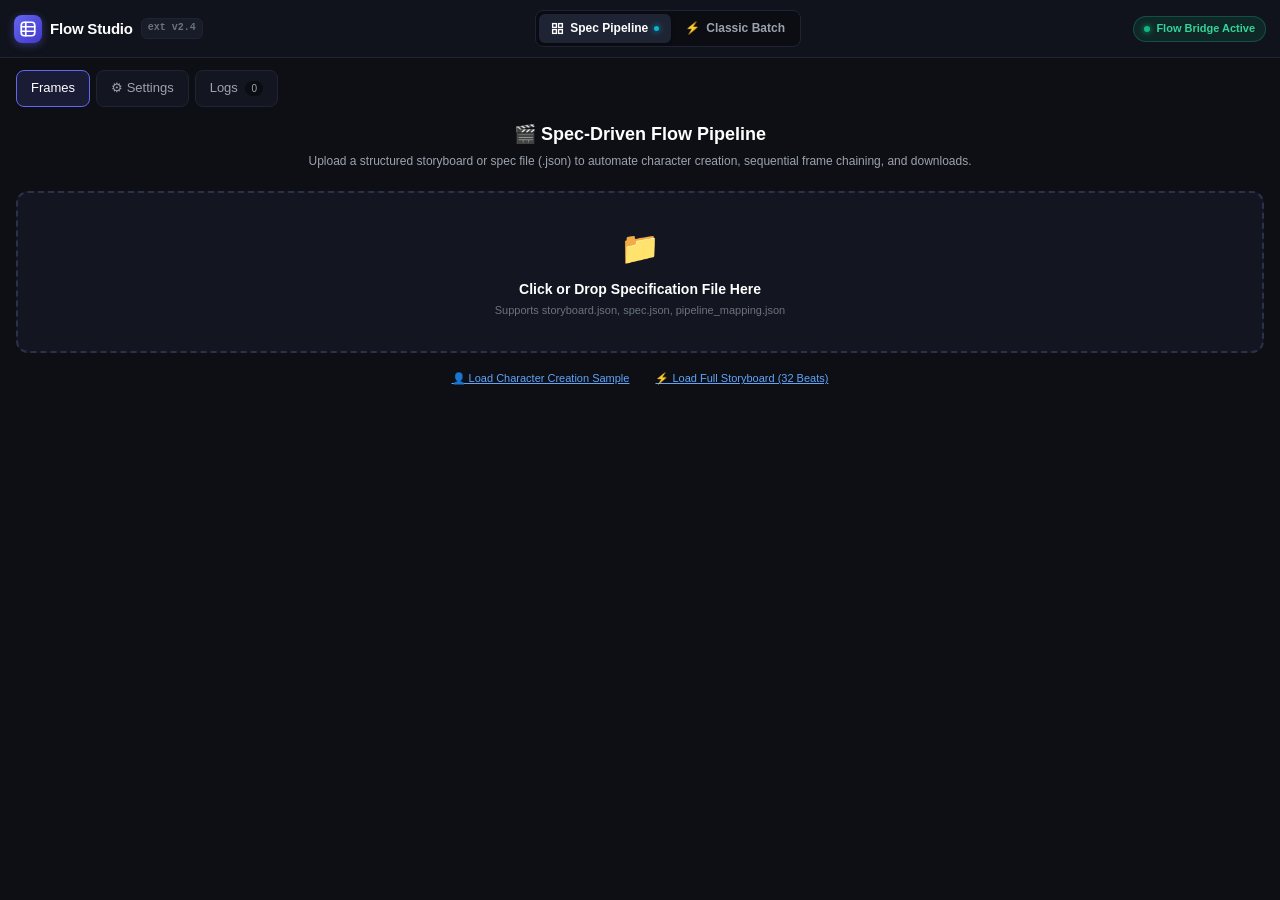
<file: src/ui/side-panel/index.html>
<!doctype html>
<html lang="en">
  <head>
    <meta charset="UTF-8" />
    <link
      rel="icon"
      type="image/svg+xml"
      href="../../../logo.png"
    />
    <meta
      name="viewport"
      content="width=device-width, initial-scale=1.0"
    />
    <title>Flow Automation - Auto Flow on Google Flow</title>
    <link rel="modulepreload" crossorigin href="../../../assets/utils-BCNko0UU.js">
    <link rel="modulepreload" crossorigin href="../../../assets/remoteConfig-BX4Oz3mk.js">
    <link rel="stylesheet" crossorigin href="../../../assets/index-DR4wMqUa.css">
    <link rel="stylesheet" href="./spec-pipeline.css">
    <script type="module" crossorigin src="../../../assets/index.html-YcmfxOFZ.js"></script>
  </head>
  <body>
    <header class="app-top-header">
      <div class="header-branding">
        <div class="app-icon-badge">
          <svg width="18" height="18" viewBox="0 0 24 24" fill="none" stroke="currentColor" stroke-width="2.2" stroke-linecap="round" stroke-linejoin="round">
            <rect x="3" y="3" width="18" height="18" rx="4"/>
            <path d="M9 3v18"/>
            <path d="M3 9h18"/>
            <path d="M3 15h18"/>
          </svg>
        </div>
        <span class="app-title">Flow Studio</span>
        <span class="version-badge">ext v2.4</span>
      </div>

      <div id="panel-tab-bar" class="panel-tab-bar">
        <button id="tab-btn-spec" class="panel-tab-btn active">
          <svg width="13" height="13" viewBox="0 0 24 24" fill="none" stroke="currentColor" stroke-width="2.5"><rect x="3" y="3" width="7" height="7"/><rect x="14" y="3" width="7" height="7"/><rect x="14" y="14" width="7" height="7"/><rect x="3" y="14" width="7" height="7"/></svg>
          <span>Spec Pipeline</span>
          <span class="tab-active-dot"></span>
        </button>
        <button id="tab-btn-classic" class="panel-tab-btn">
          <span>⚡</span> Classic Batch
        </button>
      </div>

      <div class="header-right">
        <div class="bridge-status-pill">
          <span class="bridge-status-dot"></span>
          <span>Flow Bridge Active</span>
        </div>
      </div>
    </header>

    <div id="spec-container" class="panel-view active" style="display: block;">
      <nav class="spec-workspace-tabs" aria-label="Spec Pipeline views">
        <button type="button" class="spec-workspace-tab active" data-spec-view="frames" aria-pressed="true">Frames</button>
        <button type="button" class="spec-workspace-tab" data-spec-view="settings" aria-pressed="false">⚙ Settings</button>
        <button type="button" class="spec-workspace-tab" data-spec-view="logs" aria-pressed="false">Logs <span id="spec-log-count">0</span></button>
      </nav>
      <div id="spec-pipeline-app"></div>
      <section id="spec-settings-view" class="spec-tools-view" hidden></section>
      <section id="spec-logs-view" class="spec-tools-view" hidden></section>
    </div>
    <div id="classic-container" class="panel-view" style="display: none;">
      <div id="app"></div>
    </div>
    <script src="./flow-destination.js"></script>
    <script src="./pipeline-concurrency.js"></script>
    <script src="./reference-preview.js"></script>
    <script src="./reference-editor.js"></script>
    <script src="./frame-recovery.js"></script>
    <script src="./spec-tools.js"></script>
    <!-- Optional reviewer module; all of its UI and defaults live in this folder. -->
    <script type="module" src="../../modules/ai-reviewer/panel.js"></script>
    <script type="module" src="./spec-pipeline.js"></script>
  </body>
</html>
</file>
<file: assets/index-DR4wMqUa.css>
@layer properties{@supports (((-webkit-hyphens:none)) and (not (margin-trim:inline))) or ((-moz-orient:inline) and (not (color:rgb(from red r g b)))){*,:before,:after,::backdrop{--tw-translate-x:0;--tw-translate-y:0;--tw-translate-z:0;--tw-scale-x:1;--tw-scale-y:1;--tw-scale-z:1;--tw-space-y-reverse:0;--tw-divide-y-reverse:0;--tw-border-style:solid;--tw-gradient-position:initial;--tw-gradient-from:#0000;--tw-gradient-via:#0000;--tw-gradient-to:#0000;--tw-gradient-stops:initial;--tw-gradient-via-stops:initial;--tw-gradient-from-position:0%;--tw-gradient-via-position:50%;--tw-gradient-to-position:100%;--tw-leading:initial;--tw-font-weight:initial;--tw-tracking:initial;--tw-ordinal:initial;--tw-slashed-zero:initial;--tw-numeric-figure:initial;--tw-numeric-spacing:initial;--tw-numeric-fraction:initial;--tw-shadow:0 0 #0000;--tw-shadow-color:initial;--tw-shadow-alpha:100%;--tw-inset-shadow:0 0 #0000;--tw-inset-shadow-color:initial;--tw-inset-shadow-alpha:100%;--tw-ring-color:initial;--tw-ring-shadow:0 0 #0000;--tw-inset-ring-color:initial;--tw-inset-ring-shadow:0 0 #0000;--tw-ring-inset:initial;--tw-ring-offset-width:0px;--tw-ring-offset-color:#fff;--tw-ring-offset-shadow:0 0 #0000;--tw-blur:initial;--tw-brightness:initial;--tw-contrast:initial;--tw-grayscale:initial;--tw-hue-rotate:initial;--tw-invert:initial;--tw-opacity:initial;--tw-saturate:initial;--tw-sepia:initial;--tw-drop-shadow:initial;--tw-drop-shadow-color:initial;--tw-drop-shadow-alpha:100%;--tw-drop-shadow-size:initial;--tw-backdrop-blur:initial;--tw-backdrop-brightness:initial;--tw-backdrop-contrast:initial;--tw-backdrop-grayscale:initial;--tw-backdrop-hue-rotate:initial;--tw-backdrop-invert:initial;--tw-backdrop-opacity:initial;--tw-backdrop-saturate:initial;--tw-backdrop-sepia:initial;--tw-duration:initial;--tw-ease:initial;--tw-animation-delay:0s;--tw-animation-direction:normal;--tw-animation-duration:initial;--tw-animation-fill-mode:none;--tw-animation-iteration-count:1;--tw-enter-blur:0;--tw-enter-opacity:1;--tw-enter-rotate:0;--tw-enter-scale:1;--tw-enter-translate-x:0;--tw-enter-translate-y:0;--tw-exit-blur:0;--tw-exit-opacity:1;--tw-exit-rotate:0;--tw-exit-scale:1;--tw-exit-translate-x:0;--tw-exit-translate-y:0}}}@layer theme{:root,:host{--font-sans:"Public Sans",sans-serif;--font-mono:ui-monospace,SFMono-Regular,Menlo,Monaco,Consolas,"Liberation Mono","Courier New",monospace;--color-red-200:oklch(88.5% .062 18.334);--color-red-400:oklch(70.4% .191 22.216);--color-red-500:oklch(63.7% .237 25.331);--color-red-800:oklch(44.4% .177 26.899);--color-orange-50:oklch(98% .016 73.684);--color-orange-200:oklch(90.1% .076 70.697);--color-orange-700:oklch(55.3% .195 38.402);--color-orange-900:oklch(40.8% .123 38.172);--color-orange-950:oklch(26.6% .079 36.259);--color-amber-50:oklch(98.7% .022 95.277);--color-amber-100:oklch(96.2% .059 95.617);--color-amber-200:oklch(92.4% .12 95.746);--color-amber-400:oklch(82.8% .189 84.429);--color-amber-500:oklch(76.9% .188 70.08);--color-amber-600:oklch(66.6% .179 58.318);--color-amber-700:oklch(55.5% .163 48.998);--color-amber-800:oklch(47.3% .137 46.201);--color-amber-900:oklch(41.4% .112 45.904);--color-amber-950:oklch(27.9% .077 45.635);--color-yellow-50:oklch(98.7% .026 102.212);--color-yellow-200:oklch(94.5% .129 101.54);--color-yellow-300:oklch(90.5% .182 98.111);--color-yellow-400:oklch(85.2% .199 91.936);--color-yellow-500:oklch(79.5% .184 86.047);--color-yellow-600:oklch(68.1% .162 75.834);--color-yellow-700:oklch(55.4% .135 66.442);--color-yellow-800:oklch(47.6% .114 61.907);--color-yellow-900:oklch(42.1% .095 57.708);--color-green-50:oklch(98.2% .018 155.826);--color-green-100:oklch(96.2% .044 156.743);--color-green-200:oklch(92.5% .084 155.995);--color-green-300:oklch(87.1% .15 154.449);--color-green-400:oklch(79.2% .209 151.711);--color-green-500:oklch(72.3% .219 149.579);--color-green-600:oklch(62.7% .194 149.214);--color-green-700:oklch(52.7% .154 150.069);--color-green-800:oklch(44.8% .119 151.328);--color-green-900:oklch(39.3% .095 152.535);--color-emerald-50:oklch(97.9% .021 166.113);--color-emerald-100:oklch(95% .052 163.051);--color-emerald-200:oklch(90.5% .093 164.15);--color-emerald-400:oklch(76.5% .177 163.223);--color-emerald-500:oklch(69.6% .17 162.48);--color-emerald-700:oklch(50.8% .118 165.612);--color-emerald-800:oklch(43.2% .095 166.913);--color-emerald-900:oklch(37.8% .077 168.94);--color-blue-50:oklch(97% .014 254.604);--color-blue-100:oklch(93.2% .032 255.585);--color-blue-200:oklch(88.2% .059 254.128);--color-blue-500:oklch(62.3% .214 259.815);--color-blue-600:oklch(54.6% .245 262.881);--color-blue-700:oklch(48.8% .243 264.376);--color-blue-800:oklch(42.4% .199 265.638);--color-blue-900:oklch(37.9% .146 265.522);--color-violet-500:oklch(60.6% .25 292.717);--color-pink-500:oklch(65.6% .241 354.308);--color-rose-50:oklch(96.9% .015 12.422);--color-rose-100:oklch(94.1% .03 12.58);--color-rose-200:oklch(89.2% .058 10.001);--color-rose-500:oklch(64.5% .246 16.439);--color-rose-600:oklch(58.6% .253 17.585);--color-rose-700:oklch(51.4% .222 16.935);--color-rose-800:oklch(45.5% .188 13.697);--color-rose-900:oklch(41% .159 10.272);--color-slate-50:oklch(98.4% .003 247.858);--color-slate-100:oklch(96.8% .007 247.896);--color-slate-200:oklch(92.9% .013 255.508);--color-slate-300:oklch(86.9% .022 252.894);--color-slate-600:oklch(44.6% .043 257.281);--color-slate-700:oklch(37.2% .044 257.287);--color-slate-800:oklch(27.9% .041 260.031);--color-black:#000;--color-white:#fff;--spacing:.25rem;--container-sm:24rem;--container-md:28rem;--text-xs:.75rem;--text-xs--line-height:calc(1/.75);--text-sm:.875rem;--text-sm--line-height:calc(1.25/.875);--text-base:1rem;--text-base--line-height: 1.5 ;--text-lg:1.125rem;--text-lg--line-height:calc(1.75/1.125);--text-xl:1.25rem;--text-xl--line-height:calc(1.75/1.25);--text-2xl:1.5rem;--text-2xl--line-height:calc(2/1.5);--text-5xl:3rem;--text-5xl--line-height:1;--font-weight-medium:500;--font-weight-semibold:600;--font-weight-bold:700;--tracking-wide:.025em;--tracking-wider:.05em;--leading-tight:1.25;--leading-relaxed:1.625;--ease-in:cubic-bezier(.4,0,1,1);--ease-out:cubic-bezier(0,0,.2,1);--animate-spin:spin 1s linear infinite;--blur-md:12px;--default-transition-duration:.15s;--default-transition-timing-function:cubic-bezier(.4,0,.2,1);--default-font-family:var(--font-sans);--default-mono-font-family:var(--font-mono)}}@layer base{*,:after,:before,::backdrop{box-sizing:border-box;border:0 solid;margin:0;padding:0}::file-selector-button{box-sizing:border-box;border:0 solid;margin:0;padding:0}html,:host{-webkit-text-size-adjust:100%;tab-size:4;line-height:1.5;font-family:var(--default-font-family,ui-sans-serif,system-ui,sans-serif,"Apple Color Emoji","Segoe UI Emoji","Segoe UI Symbol","Noto Color Emoji");font-feature-settings:var(--default-font-feature-settings,normal);font-variation-settings:var(--default-font-variation-settings,normal);-webkit-tap-highlight-color:transparent}hr{height:0;color:inherit;border-top-width:1px}abbr:where([title]){-webkit-text-decoration:underline dotted;text-decoration:underline dotted}h1,h2,h3,h4,h5,h6{font-size:inherit;font-weight:inherit}a{color:inherit;-webkit-text-decoration:inherit;text-decoration:inherit}b,strong{font-weight:bolder}code,kbd,samp,pre{font-family:var(--default-mono-font-family,ui-monospace,SFMono-Regular,Menlo,Monaco,Consolas,"Liberation Mono","Courier New",monospace);font-feature-settings:var(--default-mono-font-feature-settings,normal);font-variation-settings:var(--default-mono-font-variation-settings,normal);font-size:1em}small{font-size:80%}sub,sup{vertical-align:baseline;font-size:75%;line-height:0;position:relative}sub{bottom:-.25em}sup{top:-.5em}table{text-indent:0;border-color:inherit;border-collapse:collapse}:-moz-focusring{outline:auto}progress{vertical-align:baseline}summary{display:list-item}ol,ul,menu{list-style:none}img,svg,video,canvas,audio,iframe,embed,object{vertical-align:middle;display:block}img,video{max-width:100%;height:auto}button,input,select,optgroup,textarea{font:inherit;font-feature-settings:inherit;font-variation-settings:inherit;letter-spacing:inherit;color:inherit;opacity:1;background-color:#0000;border-radius:0}::file-selector-button{font:inherit;font-feature-settings:inherit;font-variation-settings:inherit;letter-spacing:inherit;color:inherit;opacity:1;background-color:#0000;border-radius:0}:where(select:is([multiple],[size])) optgroup{font-weight:bolder}:where(select:is([multiple],[size])) optgroup option{padding-inline-start:20px}::file-selector-button{margin-inline-end:4px}::placeholder{opacity:1}@supports (not ((-webkit-appearance:-apple-pay-button))) or (contain-intrinsic-size:1px){::placeholder{color:currentColor}@supports (color:color-mix(in lab,red,red)){::placeholder{color:color-mix(in oklab,currentcolor 50%,transparent)}}}textarea{resize:vertical}::-webkit-search-decoration{-webkit-appearance:none}::-webkit-date-and-time-value{min-height:1lh;text-align:inherit}::-webkit-datetime-edit{display:inline-flex}::-webkit-datetime-edit-fields-wrapper{padding:0}::-webkit-datetime-edit{padding-block:0}::-webkit-datetime-edit-year-field{padding-block:0}::-webkit-datetime-edit-month-field{padding-block:0}::-webkit-datetime-edit-day-field{padding-block:0}::-webkit-datetime-edit-hour-field{padding-block:0}::-webkit-datetime-edit-minute-field{padding-block:0}::-webkit-datetime-edit-second-field{padding-block:0}::-webkit-datetime-edit-millisecond-field{padding-block:0}::-webkit-datetime-edit-meridiem-field{padding-block:0}::-webkit-calendar-picker-indicator{line-height:1}:-moz-ui-invalid{box-shadow:none}button,input:where([type=button],[type=reset],[type=submit]){appearance:button}::file-selector-button{appearance:button}::-webkit-inner-spin-button{height:auto}::-webkit-outer-spin-button{height:auto}[hidden]:where(:not([hidden=until-found])){display:none!important}*{border-color:var(--border);outline-color:var(--ring)}@supports (color:color-mix(in lab,red,red)){*{outline-color:color-mix(in oklab,var(--ring)50%,transparent)}}body{background-color:var(--background);color:var(--foreground)}}@layer components;@layer utilities{.pointer-events-auto{pointer-events:auto}.pointer-events-none{pointer-events:none}.invisible{visibility:hidden}.visible{visibility:visible}.absolute{position:absolute}.relative{position:relative}.static{position:static}.inset-0{inset:calc(var(--spacing)*0)}.top-full{top:100%}.right-0{right:calc(var(--spacing)*0)}.bottom-0{bottom:calc(var(--spacing)*0)}.bottom-1\.5{bottom:calc(var(--spacing)*1.5)}.bottom-full{bottom:100%}.left-0{left:calc(var(--spacing)*0)}.left-1\.5{left:calc(var(--spacing)*1.5)}.left-1\/2{left:50%}.z-10{z-index:10}.z-40{z-index:40}.z-50{z-index:50}.container{width:100%}@media(min-width:40rem){.container{max-width:40rem}}@media(min-width:48rem){.container{max-width:48rem}}@media(min-width:64rem){.container{max-width:64rem}}@media(min-width:80rem){.container{max-width:80rem}}@media(min-width:96rem){.container{max-width:96rem}}.mx-1{margin-inline:calc(var(--spacing)*1)}.-mt-\[1px\]{margin-top:-1px}.mt-0\.5{margin-top:calc(var(--spacing)*.5)}.mt-1{margin-top:calc(var(--spacing)*1)}.mt-1\.5{margin-top:calc(var(--spacing)*1.5)}.mt-2{margin-top:calc(var(--spacing)*2)}.mt-3{margin-top:calc(var(--spacing)*3)}.mt-6{margin-top:calc(var(--spacing)*6)}.mr-0\.5{margin-right:calc(var(--spacing)*.5)}.mr-2{margin-right:calc(var(--spacing)*2)}.mb-0\.5{margin-bottom:calc(var(--spacing)*.5)}.mb-1{margin-bottom:calc(var(--spacing)*1)}.mb-1\.5{margin-bottom:calc(var(--spacing)*1.5)}.mb-2{margin-bottom:calc(var(--spacing)*2)}.mb-3{margin-bottom:calc(var(--spacing)*3)}.mb-4{margin-bottom:calc(var(--spacing)*4)}.block{display:block}.flex{display:flex}.grid{display:grid}.hidden{display:none}.inline{display:inline}.inline-block{display:inline-block}.inline-flex{display:inline-flex}.aspect-square{aspect-ratio:1}.h-1\.5{height:calc(var(--spacing)*1.5)}.h-2{height:calc(var(--spacing)*2)}.h-4{height:calc(var(--spacing)*4)}.h-5{height:calc(var(--spacing)*5)}.h-8{height:calc(var(--spacing)*8)}.h-10{height:calc(var(--spacing)*10)}.h-12{height:calc(var(--spacing)*12)}.h-52{height:calc(var(--spacing)*52)}.h-full{height:100%}.h-lvh{height:100lvh}.max-h-40{max-height:calc(var(--spacing)*40)}.max-h-\[1500px\]{max-height:1500px}.min-h-\[300px\]{min-height:300px}.min-h-full{min-height:100%}.w-4{width:calc(var(--spacing)*4)}.w-5{width:calc(var(--spacing)*5)}.w-8{width:calc(var(--spacing)*8)}.w-10{width:calc(var(--spacing)*10)}.w-12{width:calc(var(--spacing)*12)}.w-32{width:calc(var(--spacing)*32)}.w-35{width:calc(var(--spacing)*35)}.w-full{width:100%}.max-w-24{max-width:calc(var(--spacing)*24)}.max-w-\[200px\]{max-width:200px}.max-w-sm{max-width:var(--container-sm)}.min-w-0{min-width:calc(var(--spacing)*0)}.min-w-\[80px\]{min-width:80px}.flex-1{flex:1}.flex-shrink-0,.shrink-0{flex-shrink:0}.-translate-x-1\/2{--tw-translate-x: -50% ;translate:var(--tw-translate-x)var(--tw-translate-y)}.translate-y-0{--tw-translate-y:calc(var(--spacing)*0);translate:var(--tw-translate-x)var(--tw-translate-y)}.translate-y-1{--tw-translate-y:calc(var(--spacing)*1);translate:var(--tw-translate-x)var(--tw-translate-y)}.scale-95{--tw-scale-x:95%;--tw-scale-y:95%;--tw-scale-z:95%;scale:var(--tw-scale-x)var(--tw-scale-y)}.scale-100{--tw-scale-x:100%;--tw-scale-y:100%;--tw-scale-z:100%;scale:var(--tw-scale-x)var(--tw-scale-y)}.animate-spin{animation:var(--animate-spin)}.cursor-default{cursor:default}.cursor-move{cursor:move}.cursor-pointer{cursor:pointer}.grid-cols-2{grid-template-columns:repeat(2,minmax(0,1fr))}.grid-cols-3{grid-template-columns:repeat(3,minmax(0,1fr))}.grid-cols-4{grid-template-columns:repeat(4,minmax(0,1fr))}.flex-col{flex-direction:column}.flex-wrap{flex-wrap:wrap}.items-center{align-items:center}.items-start{align-items:flex-start}.justify-between{justify-content:space-between}.justify-center{justify-content:center}.justify-end{justify-content:flex-end}.gap-0\.5{gap:calc(var(--spacing)*.5)}.gap-1{gap:calc(var(--spacing)*1)}.gap-1\.5{gap:calc(var(--spacing)*1.5)}.gap-2{gap:calc(var(--spacing)*2)}.gap-2\.5{gap:calc(var(--spacing)*2.5)}.gap-3{gap:calc(var(--spacing)*3)}:where(.space-y-0\.5>:not(:last-child)){--tw-space-y-reverse:0;margin-block-start:calc(calc(var(--spacing)*.5)*var(--tw-space-y-reverse));margin-block-end:calc(calc(var(--spacing)*.5)*calc(1 - var(--tw-space-y-reverse)))}:where(.space-y-1>:not(:last-child)){--tw-space-y-reverse:0;margin-block-start:calc(calc(var(--spacing)*1)*var(--tw-space-y-reverse));margin-block-end:calc(calc(var(--spacing)*1)*calc(1 - var(--tw-space-y-reverse)))}:where(.space-y-1\.5>:not(:last-child)){--tw-space-y-reverse:0;margin-block-start:calc(calc(var(--spacing)*1.5)*var(--tw-space-y-reverse));margin-block-end:calc(calc(var(--spacing)*1.5)*calc(1 - var(--tw-space-y-reverse)))}:where(.space-y-2>:not(:last-child)){--tw-space-y-reverse:0;margin-block-start:calc(calc(var(--spacing)*2)*var(--tw-space-y-reverse));margin-block-end:calc(calc(var(--spacing)*2)*calc(1 - var(--tw-space-y-reverse)))}:where(.space-y-2\.5>:not(:last-child)){--tw-space-y-reverse:0;margin-block-start:calc(calc(var(--spacing)*2.5)*var(--tw-space-y-reverse));margin-block-end:calc(calc(var(--spacing)*2.5)*calc(1 - var(--tw-space-y-reverse)))}:where(.space-y-3>:not(:last-child)){--tw-space-y-reverse:0;margin-block-start:calc(calc(var(--spacing)*3)*var(--tw-space-y-reverse));margin-block-end:calc(calc(var(--spacing)*3)*calc(1 - var(--tw-space-y-reverse)))}:where(.space-y-4>:not(:last-child)){--tw-space-y-reverse:0;margin-block-start:calc(calc(var(--spacing)*4)*var(--tw-space-y-reverse));margin-block-end:calc(calc(var(--spacing)*4)*calc(1 - var(--tw-space-y-reverse)))}:where(.space-y-5>:not(:last-child)){--tw-space-y-reverse:0;margin-block-start:calc(calc(var(--spacing)*5)*var(--tw-space-y-reverse));margin-block-end:calc(calc(var(--spacing)*5)*calc(1 - var(--tw-space-y-reverse)))}:where(.divide-y>:not(:last-child)){--tw-divide-y-reverse:0;border-bottom-style:var(--tw-border-style);border-top-style:var(--tw-border-style);border-top-width:calc(1px*var(--tw-divide-y-reverse));border-bottom-width:calc(1px*calc(1 - var(--tw-divide-y-reverse)))}:where(.divide-border\/30>:not(:last-child)){border-color:var(--border)}@supports (color:color-mix(in lab,red,red)){:where(.divide-border\/30>:not(:last-child)){border-color:color-mix(in oklab,var(--border)30%,transparent)}}.self-end{align-self:flex-end}.truncate{text-overflow:ellipsis;white-space:nowrap;overflow:hidden}.overflow-hidden{overflow:hidden}.overflow-y-auto{overflow-y:auto}.rounded{border-radius:.25rem}.rounded-full{border-radius:3.40282e38px}.rounded-lg{border-radius:var(--radius)}.rounded-md{border-radius:calc(var(--radius) - 2px)}.rounded-xl{border-radius:calc(var(--radius) + 4px)}.border{border-style:var(--tw-border-style);border-width:1px}.border-2{border-style:var(--tw-border-style);border-width:2px}.border-\[5px\]{border-style:var(--tw-border-style);border-width:5px}.border-\[6px\]{border-style:var(--tw-border-style);border-width:6px}.border-t{border-top-style:var(--tw-border-style);border-top-width:1px}.border-b{border-bottom-style:var(--tw-border-style);border-bottom-width:1px}.border-dashed{--tw-border-style:dashed;border-style:dashed}.border-none{--tw-border-style:none;border-style:none}.border-amber-200{border-color:var(--color-amber-200)}.border-amber-500\/50{border-color:#f99c0080}@supports (color:color-mix(in lab,red,red)){.border-amber-500\/50{border-color:color-mix(in oklab,var(--color-amber-500)50%,transparent)}}.border-blue-200{border-color:var(--color-blue-200)}.border-border,.border-border\/20{border-color:var(--border)}@supports (color:color-mix(in lab,red,red)){.border-border\/20{border-color:color-mix(in oklab,var(--border)20%,transparent)}}.border-border\/30{border-color:var(--border)}@supports (color:color-mix(in lab,red,red)){.border-border\/30{border-color:color-mix(in oklab,var(--border)30%,transparent)}}.border-border\/40{border-color:var(--border)}@supports (color:color-mix(in lab,red,red)){.border-border\/40{border-color:color-mix(in oklab,var(--border)40%,transparent)}}.border-border\/50{border-color:var(--border)}@supports (color:color-mix(in lab,red,red)){.border-border\/50{border-color:color-mix(in oklab,var(--border)50%,transparent)}}.border-border\/60{border-color:var(--border)}@supports (color:color-mix(in lab,red,red)){.border-border\/60{border-color:color-mix(in oklab,var(--border)60%,transparent)}}.border-border\/70{border-color:var(--border)}@supports (color:color-mix(in lab,red,red)){.border-border\/70{border-color:color-mix(in oklab,var(--border)70%,transparent)}}.border-current{border-color:currentColor}.border-emerald-200{border-color:var(--color-emerald-200)}.border-green-200{border-color:var(--color-green-200)}.border-green-300{border-color:var(--color-green-300)}.border-green-400\/40{border-color:#05df7266}@supports (color:color-mix(in lab,red,red)){.border-green-400\/40{border-color:color-mix(in oklab,var(--color-green-400)40%,transparent)}}.border-orange-200{border-color:var(--color-orange-200)}.border-primary\/20{border-color:var(--primary)}@supports (color:color-mix(in lab,red,red)){.border-primary\/20{border-color:color-mix(in oklab,var(--primary)20%,transparent)}}.border-primary\/60{border-color:var(--primary)}@supports (color:color-mix(in lab,red,red)){.border-primary\/60{border-color:color-mix(in oklab,var(--primary)60%,transparent)}}.border-red-500\/30{border-color:#fb2c364d}@supports (color:color-mix(in lab,red,red)){.border-red-500\/30{border-color:color-mix(in oklab,var(--color-red-500)30%,transparent)}}.border-rose-200{border-color:var(--color-rose-200)}.border-slate-200{border-color:var(--color-slate-200)}.border-slate-300{border-color:var(--color-slate-300)}.border-slate-300\/30{border-color:#cad5e24d}@supports (color:color-mix(in lab,red,red)){.border-slate-300\/30{border-color:color-mix(in oklab,var(--color-slate-300)30%,transparent)}}.border-transparent{border-color:#0000}.border-yellow-300\/40{border-color:#ffe02a66}@supports (color:color-mix(in lab,red,red)){.border-yellow-300\/40{border-color:color-mix(in oklab,var(--color-yellow-300)40%,transparent)}}.border-yellow-500\/30{border-color:#edb2004d}@supports (color:color-mix(in lab,red,red)){.border-yellow-500\/30{border-color:color-mix(in oklab,var(--color-yellow-500)30%,transparent)}}.border-t-border{border-top-color:var(--border)}.border-t-popover{border-top-color:var(--popover)}.border-t-transparent{border-top-color:#0000}.bg-amber-50{background-color:var(--color-amber-50)}.bg-amber-100{background-color:var(--color-amber-100)}.bg-amber-500\/20{background-color:#f99c0033}@supports (color:color-mix(in lab,red,red)){.bg-amber-500\/20{background-color:color-mix(in oklab,var(--color-amber-500)20%,transparent)}}.bg-background,.bg-background\/70{background-color:var(--background)}@supports (color:color-mix(in lab,red,red)){.bg-background\/70{background-color:color-mix(in oklab,var(--background)70%,transparent)}}.bg-background\/80{background-color:var(--background)}@supports (color:color-mix(in lab,red,red)){.bg-background\/80{background-color:color-mix(in oklab,var(--background)80%,transparent)}}.bg-background\/90{background-color:var(--background)}@supports (color:color-mix(in lab,red,red)){.bg-background\/90{background-color:color-mix(in oklab,var(--background)90%,transparent)}}.bg-black\/0{background-color:#0000}@supports (color:color-mix(in lab,red,red)){.bg-black\/0{background-color:color-mix(in oklab,var(--color-black)0%,transparent)}}.bg-black\/60{background-color:#0009}@supports (color:color-mix(in lab,red,red)){.bg-black\/60{background-color:color-mix(in oklab,var(--color-black)60%,transparent)}}.bg-black\/80{background-color:#000c}@supports (color:color-mix(in lab,red,red)){.bg-black\/80{background-color:color-mix(in oklab,var(--color-black)80%,transparent)}}.bg-blue-50{background-color:var(--color-blue-50)}.bg-blue-100{background-color:var(--color-blue-100)}.bg-emerald-50{background-color:var(--color-emerald-50)}.bg-emerald-100{background-color:var(--color-emerald-100)}.bg-emerald-400{background-color:var(--color-emerald-400)}.bg-green-50{background-color:var(--color-green-50)}.bg-green-100{background-color:var(--color-green-100)}.bg-green-100\/70{background-color:#dcfce7b3}@supports (color:color-mix(in lab,red,red)){.bg-green-100\/70{background-color:color-mix(in oklab,var(--color-green-100)70%,transparent)}}.bg-green-200\/80{background-color:#b9f8cfcc}@supports (color:color-mix(in lab,red,red)){.bg-green-200\/80{background-color:color-mix(in oklab,var(--color-green-200)80%,transparent)}}.bg-green-500{background-color:var(--color-green-500)}.bg-green-600{background-color:var(--color-green-600)}.bg-muted,.bg-muted\/5{background-color:var(--muted)}@supports (color:color-mix(in lab,red,red)){.bg-muted\/5{background-color:color-mix(in oklab,var(--muted)5%,transparent)}}.bg-muted\/10{background-color:var(--muted)}@supports (color:color-mix(in lab,red,red)){.bg-muted\/10{background-color:color-mix(in oklab,var(--muted)10%,transparent)}}.bg-muted\/20{background-color:var(--muted)}@supports (color:color-mix(in lab,red,red)){.bg-muted\/20{background-color:color-mix(in oklab,var(--muted)20%,transparent)}}.bg-muted\/30{background-color:var(--muted)}@supports (color:color-mix(in lab,red,red)){.bg-muted\/30{background-color:color-mix(in oklab,var(--muted)30%,transparent)}}.bg-muted\/40{background-color:var(--muted)}@supports (color:color-mix(in lab,red,red)){.bg-muted\/40{background-color:color-mix(in oklab,var(--muted)40%,transparent)}}.bg-muted\/50{background-color:var(--muted)}@supports (color:color-mix(in lab,red,red)){.bg-muted\/50{background-color:color-mix(in oklab,var(--muted)50%,transparent)}}.bg-muted\/60{background-color:var(--muted)}@supports (color:color-mix(in lab,red,red)){.bg-muted\/60{background-color:color-mix(in oklab,var(--muted)60%,transparent)}}.bg-orange-50{background-color:var(--color-orange-50)}.bg-popover{background-color:var(--popover)}.bg-primary,.bg-primary\/5{background-color:var(--primary)}@supports (color:color-mix(in lab,red,red)){.bg-primary\/5{background-color:color-mix(in oklab,var(--primary)5%,transparent)}}.bg-primary\/10{background-color:var(--primary)}@supports (color:color-mix(in lab,red,red)){.bg-primary\/10{background-color:color-mix(in oklab,var(--primary)10%,transparent)}}.bg-primary\/15{background-color:var(--primary)}@supports (color:color-mix(in lab,red,red)){.bg-primary\/15{background-color:color-mix(in oklab,var(--primary)15%,transparent)}}.bg-red-200{background-color:var(--color-red-200)}.bg-red-500{background-color:var(--color-red-500)}.bg-red-500\/15{background-color:#fb2c3626}@supports (color:color-mix(in lab,red,red)){.bg-red-500\/15{background-color:color-mix(in oklab,var(--color-red-500)15%,transparent)}}.bg-rose-50{background-color:var(--color-rose-50)}.bg-rose-100{background-color:var(--color-rose-100)}.bg-rose-500{background-color:var(--color-rose-500)}.bg-slate-50{background-color:var(--color-slate-50)}.bg-slate-100{background-color:var(--color-slate-100)}.bg-slate-200{background-color:var(--color-slate-200)}.bg-transparent{background-color:#0000}.bg-yellow-50{background-color:var(--color-yellow-50)}.bg-yellow-200{background-color:var(--color-yellow-200)}.bg-yellow-400{background-color:var(--color-yellow-400)}.bg-yellow-500\/10{background-color:#edb2001a}@supports (color:color-mix(in lab,red,red)){.bg-yellow-500\/10{background-color:color-mix(in oklab,var(--color-yellow-500)10%,transparent)}}.bg-gradient-to-br{--tw-gradient-position:to bottom right in oklab;background-image:linear-gradient(var(--tw-gradient-stops))}.bg-gradient-to-r{--tw-gradient-position:to right in oklab;background-image:linear-gradient(var(--tw-gradient-stops))}.from-amber-50\/80{--tw-gradient-from:#fffbebcc}@supports (color:color-mix(in lab,red,red)){.from-amber-50\/80{--tw-gradient-from:color-mix(in oklab,var(--color-amber-50)80%,transparent)}}.from-amber-50\/80{--tw-gradient-stops:var(--tw-gradient-via-stops,var(--tw-gradient-position),var(--tw-gradient-from)var(--tw-gradient-from-position),var(--tw-gradient-to)var(--tw-gradient-to-position))}.from-background{--tw-gradient-from:var(--background);--tw-gradient-stops:var(--tw-gradient-via-stops,var(--tw-gradient-position),var(--tw-gradient-from)var(--tw-gradient-from-position),var(--tw-gradient-to)var(--tw-gradient-to-position))}.from-primary\/5{--tw-gradient-from:var(--primary)}@supports (color:color-mix(in lab,red,red)){.from-primary\/5{--tw-gradient-from:color-mix(in oklab,var(--primary)5%,transparent)}}.from-primary\/5{--tw-gradient-stops:var(--tw-gradient-via-stops,var(--tw-gradient-position),var(--tw-gradient-from)var(--tw-gradient-from-position),var(--tw-gradient-to)var(--tw-gradient-to-position))}.to-accent\/5{--tw-gradient-to:var(--accent)}@supports (color:color-mix(in lab,red,red)){.to-accent\/5{--tw-gradient-to:color-mix(in oklab,var(--accent)5%,transparent)}}.to-accent\/5{--tw-gradient-stops:var(--tw-gradient-via-stops,var(--tw-gradient-position),var(--tw-gradient-from)var(--tw-gradient-from-position),var(--tw-gradient-to)var(--tw-gradient-to-position))}.to-muted\/10{--tw-gradient-to:var(--muted)}@supports (color:color-mix(in lab,red,red)){.to-muted\/10{--tw-gradient-to:color-mix(in oklab,var(--muted)10%,transparent)}}.to-muted\/10{--tw-gradient-stops:var(--tw-gradient-via-stops,var(--tw-gradient-position),var(--tw-gradient-from)var(--tw-gradient-from-position),var(--tw-gradient-to)var(--tw-gradient-to-position))}.to-muted\/20{--tw-gradient-to:var(--muted)}@supports (color:color-mix(in lab,red,red)){.to-muted\/20{--tw-gradient-to:color-mix(in oklab,var(--muted)20%,transparent)}}.to-muted\/20{--tw-gradient-stops:var(--tw-gradient-via-stops,var(--tw-gradient-position),var(--tw-gradient-from)var(--tw-gradient-from-position),var(--tw-gradient-to)var(--tw-gradient-to-position))}.to-orange-50\/80{--tw-gradient-to:#fff7edcc}@supports (color:color-mix(in lab,red,red)){.to-orange-50\/80{--tw-gradient-to:color-mix(in oklab,var(--color-orange-50)80%,transparent)}}.to-orange-50\/80{--tw-gradient-stops:var(--tw-gradient-via-stops,var(--tw-gradient-position),var(--tw-gradient-from)var(--tw-gradient-from-position),var(--tw-gradient-to)var(--tw-gradient-to-position))}.object-cover{object-fit:cover}.p-0{padding:calc(var(--spacing)*0)}.p-0\.5{padding:calc(var(--spacing)*.5)}.p-1{padding:calc(var(--spacing)*1)}.p-2{padding:calc(var(--spacing)*2)}.p-3{padding:calc(var(--spacing)*3)}.p-8{padding:calc(var(--spacing)*8)}.\!px-1{padding-inline:calc(var(--spacing)*1)!important}.px-0{padding-inline:calc(var(--spacing)*0)}.px-1{padding-inline:calc(var(--spacing)*1)}.px-1\.5{padding-inline:calc(var(--spacing)*1.5)}.px-2{padding-inline:calc(var(--spacing)*2)}.px-2\.5{padding-inline:calc(var(--spacing)*2.5)}.px-3{padding-inline:calc(var(--spacing)*3)}.px-24{padding-inline:calc(var(--spacing)*24)}.\!py-0{padding-block:calc(var(--spacing)*0)!important}.py-0\.5{padding-block:calc(var(--spacing)*.5)}.py-1{padding-block:calc(var(--spacing)*1)}.py-1\.5{padding-block:calc(var(--spacing)*1.5)}.py-2{padding-block:calc(var(--spacing)*2)}.py-4{padding-block:calc(var(--spacing)*4)}.py-10{padding-block:calc(var(--spacing)*10)}.pt-0\.5{padding-top:calc(var(--spacing)*.5)}.pt-1\.5{padding-top:calc(var(--spacing)*1.5)}.pt-2{padding-top:calc(var(--spacing)*2)}.pt-3{padding-top:calc(var(--spacing)*3)}.pr-1{padding-right:calc(var(--spacing)*1)}.pb-1{padding-bottom:calc(var(--spacing)*1)}.pb-1\.5{padding-bottom:calc(var(--spacing)*1.5)}.pl-4{padding-left:calc(var(--spacing)*4)}.text-center{text-align:center}.text-left{text-align:left}.align-middle{vertical-align:middle}.font-mono{font-family:var(--font-mono)}.text-2xl{font-size:var(--text-2xl);line-height:var(--tw-leading,var(--text-2xl--line-height))}.text-5xl{font-size:var(--text-5xl);line-height:var(--tw-leading,var(--text-5xl--line-height))}.text-base{font-size:var(--text-base);line-height:var(--tw-leading,var(--text-base--line-height))}.text-lg{font-size:var(--text-lg);line-height:var(--tw-leading,var(--text-lg--line-height))}.text-sm{font-size:var(--text-sm);line-height:var(--tw-leading,var(--text-sm--line-height))}.text-xl{font-size:var(--text-xl);line-height:var(--tw-leading,var(--text-xl--line-height))}.text-xs{font-size:var(--text-xs);line-height:var(--tw-leading,var(--text-xs--line-height))}.\!text-\[10px\]{font-size:10px!important}.text-\[8px\]{font-size:8px}.text-\[9px\]{font-size:9px}.text-\[10px\]{font-size:10px}.text-\[11px\]{font-size:11px}.leading-relaxed{--tw-leading:var(--leading-relaxed);line-height:var(--leading-relaxed)}.leading-tight{--tw-leading:var(--leading-tight);line-height:var(--leading-tight)}.font-bold{--tw-font-weight:var(--font-weight-bold);font-weight:var(--font-weight-bold)}.font-medium{--tw-font-weight:var(--font-weight-medium);font-weight:var(--font-weight-medium)}.font-semibold{--tw-font-weight:var(--font-weight-semibold);font-weight:var(--font-weight-semibold)}.tracking-wide{--tw-tracking:var(--tracking-wide);letter-spacing:var(--tracking-wide)}.tracking-wider{--tw-tracking:var(--tracking-wider);letter-spacing:var(--tracking-wider)}.break-all{word-break:break-all}.whitespace-pre-wrap{white-space:pre-wrap}.text-amber-600{color:var(--color-amber-600)}.text-amber-700{color:var(--color-amber-700)}.text-amber-800{color:var(--color-amber-800)}.text-amber-900{color:var(--color-amber-900)}.text-black{color:var(--color-black)}.text-blue-500{color:var(--color-blue-500)}.text-blue-600{color:var(--color-blue-600)}.text-blue-700{color:var(--color-blue-700)}.text-blue-800{color:var(--color-blue-800)}.text-emerald-500{color:var(--color-emerald-500)}.text-emerald-700{color:var(--color-emerald-700)}.text-emerald-800{color:var(--color-emerald-800)}.text-foreground,.text-foreground\/90{color:var(--foreground)}@supports (color:color-mix(in lab,red,red)){.text-foreground\/90{color:color-mix(in oklab,var(--foreground)90%,transparent)}}.text-green-300{color:var(--color-green-300)}.text-green-500{color:var(--color-green-500)}.text-green-600{color:var(--color-green-600)}.text-green-700{color:var(--color-green-700)}.text-muted-foreground,.text-muted-foreground\/50{color:var(--muted-foreground)}@supports (color:color-mix(in lab,red,red)){.text-muted-foreground\/50{color:color-mix(in oklab,var(--muted-foreground)50%,transparent)}}.text-muted-foreground\/60{color:var(--muted-foreground)}@supports (color:color-mix(in lab,red,red)){.text-muted-foreground\/60{color:color-mix(in oklab,var(--muted-foreground)60%,transparent)}}.text-muted-foreground\/80{color:var(--muted-foreground)}@supports (color:color-mix(in lab,red,red)){.text-muted-foreground\/80{color:color-mix(in oklab,var(--muted-foreground)80%,transparent)}}.text-orange-700{color:var(--color-orange-700)}.text-pink-500{color:var(--color-pink-500)}.text-primary{color:var(--primary)}.text-red-400{color:var(--color-red-400)}.text-red-500{color:var(--color-red-500)}.text-red-800{color:var(--color-red-800)}.text-rose-500{color:var(--color-rose-500)}.text-rose-600{color:var(--color-rose-600)}.text-rose-700{color:var(--color-rose-700)}.text-rose-800{color:var(--color-rose-800)}.text-slate-600{color:var(--color-slate-600)}.text-slate-700{color:var(--color-slate-700)}.text-violet-500{color:var(--color-violet-500)}.text-white{color:var(--color-white)}.text-yellow-400{color:var(--color-yellow-400)}.text-yellow-500{color:var(--color-yellow-500)}.text-yellow-600{color:var(--color-yellow-600)}.text-yellow-700{color:var(--color-yellow-700)}.text-yellow-800{color:var(--color-yellow-800)}.capitalize{text-transform:capitalize}.uppercase{text-transform:uppercase}.italic{font-style:italic}.tabular-nums{--tw-numeric-spacing:tabular-nums;font-variant-numeric:var(--tw-ordinal,)var(--tw-slashed-zero,)var(--tw-numeric-figure,)var(--tw-numeric-spacing,)var(--tw-numeric-fraction,)}.underline{text-decoration-line:underline}.underline-offset-2{text-underline-offset:2px}.opacity-0{opacity:0}.opacity-50{opacity:.5}.opacity-100{opacity:1}.shadow{--tw-shadow:0 1px 3px 0 var(--tw-shadow-color,#0000001a),0 1px 2px -1px var(--tw-shadow-color,#0000001a);box-shadow:var(--tw-inset-shadow),var(--tw-inset-ring-shadow),var(--tw-ring-offset-shadow),var(--tw-ring-shadow),var(--tw-shadow)}.shadow-2xl{--tw-shadow:0 25px 50px -12px var(--tw-shadow-color,#00000040);box-shadow:var(--tw-inset-shadow),var(--tw-inset-ring-shadow),var(--tw-ring-offset-shadow),var(--tw-ring-shadow),var(--tw-shadow)}.shadow-inner{--tw-shadow:inset 0 2px 4px 0 var(--tw-shadow-color,#0000000d);box-shadow:var(--tw-inset-shadow),var(--tw-inset-ring-shadow),var(--tw-ring-offset-shadow),var(--tw-ring-shadow),var(--tw-shadow)}.shadow-lg{--tw-shadow:0 10px 15px -3px var(--tw-shadow-color,#0000001a),0 4px 6px -4px var(--tw-shadow-color,#0000001a);box-shadow:var(--tw-inset-shadow),var(--tw-inset-ring-shadow),var(--tw-ring-offset-shadow),var(--tw-ring-shadow),var(--tw-shadow)}.shadow-sm{--tw-shadow:0 1px 3px 0 var(--tw-shadow-color,#0000001a),0 1px 2px -1px var(--tw-shadow-color,#0000001a);box-shadow:var(--tw-inset-shadow),var(--tw-inset-ring-shadow),var(--tw-ring-offset-shadow),var(--tw-ring-shadow),var(--tw-shadow)}.shadow-xs{--tw-shadow:0 1px 2px 0 var(--tw-shadow-color,#0000000d);box-shadow:var(--tw-inset-shadow),var(--tw-inset-ring-shadow),var(--tw-ring-offset-shadow),var(--tw-ring-shadow),var(--tw-shadow)}.ring-2{--tw-ring-shadow:var(--tw-ring-inset,)0 0 0 calc(2px + var(--tw-ring-offset-width))var(--tw-ring-color,currentcolor);box-shadow:var(--tw-inset-shadow),var(--tw-inset-ring-shadow),var(--tw-ring-offset-shadow),var(--tw-ring-shadow),var(--tw-shadow)}.ring-primary{--tw-ring-color:var(--primary)}.filter{filter:var(--tw-blur,)var(--tw-brightness,)var(--tw-contrast,)var(--tw-grayscale,)var(--tw-hue-rotate,)var(--tw-invert,)var(--tw-saturate,)var(--tw-sepia,)var(--tw-drop-shadow,)}.backdrop-blur-\[2px\]{--tw-backdrop-blur:blur(2px);-webkit-backdrop-filter:var(--tw-backdrop-blur,)var(--tw-backdrop-brightness,)var(--tw-backdrop-contrast,)var(--tw-backdrop-grayscale,)var(--tw-backdrop-hue-rotate,)var(--tw-backdrop-invert,)var(--tw-backdrop-opacity,)var(--tw-backdrop-saturate,)var(--tw-backdrop-sepia,);backdrop-filter:var(--tw-backdrop-blur,)var(--tw-backdrop-brightness,)var(--tw-backdrop-contrast,)var(--tw-backdrop-grayscale,)var(--tw-backdrop-hue-rotate,)var(--tw-backdrop-invert,)var(--tw-backdrop-opacity,)var(--tw-backdrop-saturate,)var(--tw-backdrop-sepia,)}.backdrop-blur-md{--tw-backdrop-blur:blur(var(--blur-md));-webkit-backdrop-filter:var(--tw-backdrop-blur,)var(--tw-backdrop-brightness,)var(--tw-backdrop-contrast,)var(--tw-backdrop-grayscale,)var(--tw-backdrop-hue-rotate,)var(--tw-backdrop-invert,)var(--tw-backdrop-opacity,)var(--tw-backdrop-saturate,)var(--tw-backdrop-sepia,);backdrop-filter:var(--tw-backdrop-blur,)var(--tw-backdrop-brightness,)var(--tw-backdrop-contrast,)var(--tw-backdrop-grayscale,)var(--tw-backdrop-hue-rotate,)var(--tw-backdrop-invert,)var(--tw-backdrop-opacity,)var(--tw-backdrop-saturate,)var(--tw-backdrop-sepia,)}.backdrop-filter{-webkit-backdrop-filter:var(--tw-backdrop-blur,)var(--tw-backdrop-brightness,)var(--tw-backdrop-contrast,)var(--tw-backdrop-grayscale,)var(--tw-backdrop-hue-rotate,)var(--tw-backdrop-invert,)var(--tw-backdrop-opacity,)var(--tw-backdrop-saturate,)var(--tw-backdrop-sepia,);backdrop-filter:var(--tw-backdrop-blur,)var(--tw-backdrop-brightness,)var(--tw-backdrop-contrast,)var(--tw-backdrop-grayscale,)var(--tw-backdrop-hue-rotate,)var(--tw-backdrop-invert,)var(--tw-backdrop-opacity,)var(--tw-backdrop-saturate,)var(--tw-backdrop-sepia,)}.transition{transition-property:color,background-color,border-color,outline-color,text-decoration-color,fill,stroke,--tw-gradient-from,--tw-gradient-via,--tw-gradient-to,opacity,box-shadow,transform,translate,scale,rotate,filter,-webkit-backdrop-filter,backdrop-filter,display,content-visibility,overlay,pointer-events;transition-timing-function:var(--tw-ease,var(--default-transition-timing-function));transition-duration:var(--tw-duration,var(--default-transition-duration))}.transition-all{transition-property:all;transition-timing-function:var(--tw-ease,var(--default-transition-timing-function));transition-duration:var(--tw-duration,var(--default-transition-duration))}.transition-colors{transition-property:color,background-color,border-color,outline-color,text-decoration-color,fill,stroke,--tw-gradient-from,--tw-gradient-via,--tw-gradient-to;transition-timing-function:var(--tw-ease,var(--default-transition-timing-function));transition-duration:var(--tw-duration,var(--default-transition-duration))}.transition-opacity{transition-property:opacity;transition-timing-function:var(--tw-ease,var(--default-transition-timing-function));transition-duration:var(--tw-duration,var(--default-transition-duration))}.transition-transform{transition-property:transform,translate,scale,rotate;transition-timing-function:var(--tw-ease,var(--default-transition-timing-function));transition-duration:var(--tw-duration,var(--default-transition-duration))}.duration-150{--tw-duration:.15s;transition-duration:.15s}.duration-200{--tw-duration:.2s;transition-duration:.2s}.duration-300{--tw-duration:.3s;transition-duration:.3s}.ease-in{--tw-ease:var(--ease-in);transition-timing-function:var(--ease-in)}.ease-out{--tw-ease:var(--ease-out);transition-timing-function:var(--ease-out)}.select-none{-webkit-user-select:none;user-select:none}.running{animation-play-state:running}@media(hover:hover){.group-hover\:bg-black\/40:is(:where(.group):hover *){background-color:#0006}@supports (color:color-mix(in lab,red,red)){.group-hover\:bg-black\/40:is(:where(.group):hover *){background-color:color-mix(in oklab,var(--color-black)40%,transparent)}}.group-hover\:opacity-0:is(:where(.group):hover *){opacity:0}.group-hover\:opacity-100:is(:where(.group):hover *){opacity:1}}.last\:border-0:last-child{border-style:var(--tw-border-style);border-width:0}@media(hover:hover){.hover\:border-primary\/40:hover{border-color:var(--primary)}@supports (color:color-mix(in lab,red,red)){.hover\:border-primary\/40:hover{border-color:color-mix(in oklab,var(--primary)40%,transparent)}}.hover\:bg-muted\/20:hover{background-color:var(--muted)}@supports (color:color-mix(in lab,red,red)){.hover\:bg-muted\/20:hover{background-color:color-mix(in oklab,var(--muted)20%,transparent)}}.hover\:bg-muted\/30:hover{background-color:var(--muted)}@supports (color:color-mix(in lab,red,red)){.hover\:bg-muted\/30:hover{background-color:color-mix(in oklab,var(--muted)30%,transparent)}}.hover\:text-primary\/80:hover{color:var(--primary)}@supports (color:color-mix(in lab,red,red)){.hover\:text-primary\/80:hover{color:color-mix(in oklab,var(--primary)80%,transparent)}}.hover\:underline:hover{text-decoration-line:underline}.hover\:opacity-70:hover{opacity:.7}}.focus\:ring-1:focus{--tw-ring-shadow:var(--tw-ring-inset,)0 0 0 calc(1px + var(--tw-ring-offset-width))var(--tw-ring-color,currentcolor);box-shadow:var(--tw-inset-shadow),var(--tw-inset-ring-shadow),var(--tw-ring-offset-shadow),var(--tw-ring-shadow),var(--tw-shadow)}.focus\:ring-primary:focus{--tw-ring-color:var(--primary)}.focus\:outline-none:focus{--tw-outline-style:none;outline-style:none}@media(min-width:40rem){.sm\:w-35{width:calc(var(--spacing)*35)}.sm\:grid-cols-5{grid-template-columns:repeat(5,minmax(0,1fr))}.sm\:p-3{padding:calc(var(--spacing)*3)}.sm\:p-4{padding:calc(var(--spacing)*4)}.sm\:px-3{padding-inline:calc(var(--spacing)*3)}.sm\:text-sm{font-size:var(--text-sm);line-height:var(--tw-leading,var(--text-sm--line-height))}.sm\:text-xs{font-size:var(--text-xs);line-height:var(--tw-leading,var(--text-xs--line-height))}}.dark\:border-amber-700:is(.dark *){border-color:var(--color-amber-700)}.dark\:border-blue-700:is(.dark *){border-color:var(--color-blue-700)}.dark\:border-emerald-700:is(.dark *){border-color:var(--color-emerald-700)}.dark\:border-green-700:is(.dark *){border-color:var(--color-green-700)}.dark\:border-green-700\/60:is(.dark *){border-color:#00813899}@supports (color:color-mix(in lab,red,red)){.dark\:border-green-700\/60:is(.dark *){border-color:color-mix(in oklab,var(--color-green-700)60%,transparent)}}.dark\:border-orange-700:is(.dark *){border-color:var(--color-orange-700)}.dark\:border-rose-700:is(.dark *){border-color:var(--color-rose-700)}.dark\:border-slate-600:is(.dark *){border-color:var(--color-slate-600)}.dark\:bg-amber-900\/30:is(.dark *){background-color:#7b33064d}@supports (color:color-mix(in lab,red,red)){.dark\:bg-amber-900\/30:is(.dark *){background-color:color-mix(in oklab,var(--color-amber-900)30%,transparent)}}.dark\:bg-amber-900\/40:is(.dark *){background-color:#7b330666}@supports (color:color-mix(in lab,red,red)){.dark\:bg-amber-900\/40:is(.dark *){background-color:color-mix(in oklab,var(--color-amber-900)40%,transparent)}}.dark\:bg-blue-900\/30:is(.dark *){background-color:#1c398e4d}@supports (color:color-mix(in lab,red,red)){.dark\:bg-blue-900\/30:is(.dark *){background-color:color-mix(in oklab,var(--color-blue-900)30%,transparent)}}.dark\:bg-emerald-900\/30:is(.dark *){background-color:#004e3b4d}@supports (color:color-mix(in lab,red,red)){.dark\:bg-emerald-900\/30:is(.dark *){background-color:color-mix(in oklab,var(--color-emerald-900)30%,transparent)}}.dark\:bg-emerald-900\/40:is(.dark *){background-color:#004e3b66}@supports (color:color-mix(in lab,red,red)){.dark\:bg-emerald-900\/40:is(.dark *){background-color:color-mix(in oklab,var(--color-emerald-900)40%,transparent)}}.dark\:bg-green-800:is(.dark *){background-color:var(--color-green-800)}.dark\:bg-green-800\/60:is(.dark *){background-color:#01663099}@supports (color:color-mix(in lab,red,red)){.dark\:bg-green-800\/60:is(.dark *){background-color:color-mix(in oklab,var(--color-green-800)60%,transparent)}}.dark\:bg-green-900\/20:is(.dark *){background-color:#0d542b33}@supports (color:color-mix(in lab,red,red)){.dark\:bg-green-900\/20:is(.dark *){background-color:color-mix(in oklab,var(--color-green-900)20%,transparent)}}.dark\:bg-green-900\/30:is(.dark *){background-color:#0d542b4d}@supports (color:color-mix(in lab,red,red)){.dark\:bg-green-900\/30:is(.dark *){background-color:color-mix(in oklab,var(--color-green-900)30%,transparent)}}.dark\:bg-orange-900\/30:is(.dark *){background-color:#7e2a0c4d}@supports (color:color-mix(in lab,red,red)){.dark\:bg-orange-900\/30:is(.dark *){background-color:color-mix(in oklab,var(--color-orange-900)30%,transparent)}}.dark\:bg-red-800:is(.dark *){background-color:var(--color-red-800)}.dark\:bg-rose-900\/30:is(.dark *){background-color:#8b08364d}@supports (color:color-mix(in lab,red,red)){.dark\:bg-rose-900\/30:is(.dark *){background-color:color-mix(in oklab,var(--color-rose-900)30%,transparent)}}.dark\:bg-rose-900\/40:is(.dark *){background-color:#8b083666}@supports (color:color-mix(in lab,red,red)){.dark\:bg-rose-900\/40:is(.dark *){background-color:color-mix(in oklab,var(--color-rose-900)40%,transparent)}}.dark\:bg-slate-700\/50:is(.dark *){background-color:#31415880}@supports (color:color-mix(in lab,red,red)){.dark\:bg-slate-700\/50:is(.dark *){background-color:color-mix(in oklab,var(--color-slate-700)50%,transparent)}}.dark\:bg-slate-800:is(.dark *){background-color:var(--color-slate-800)}.dark\:bg-slate-800\/50:is(.dark *){background-color:#1d293d80}@supports (color:color-mix(in lab,red,red)){.dark\:bg-slate-800\/50:is(.dark *){background-color:color-mix(in oklab,var(--color-slate-800)50%,transparent)}}.dark\:bg-slate-800\/60:is(.dark *){background-color:#1d293d99}@supports (color:color-mix(in lab,red,red)){.dark\:bg-slate-800\/60:is(.dark *){background-color:color-mix(in oklab,var(--color-slate-800)60%,transparent)}}.dark\:bg-yellow-800:is(.dark *){background-color:var(--color-yellow-800)}.dark\:bg-yellow-900\/20:is(.dark *){background-color:#733e0a33}@supports (color:color-mix(in lab,red,red)){.dark\:bg-yellow-900\/20:is(.dark *){background-color:color-mix(in oklab,var(--color-yellow-900)20%,transparent)}}.dark\:from-amber-950\/30:is(.dark *){--tw-gradient-from:#4619014d}@supports (color:color-mix(in lab,red,red)){.dark\:from-amber-950\/30:is(.dark *){--tw-gradient-from:color-mix(in oklab,var(--color-amber-950)30%,transparent)}}.dark\:from-amber-950\/30:is(.dark *){--tw-gradient-stops:var(--tw-gradient-via-stops,var(--tw-gradient-position),var(--tw-gradient-from)var(--tw-gradient-from-position),var(--tw-gradient-to)var(--tw-gradient-to-position))}.dark\:to-orange-950\/30:is(.dark *){--tw-gradient-to:#4413064d}@supports (color:color-mix(in lab,red,red)){.dark\:to-orange-950\/30:is(.dark *){--tw-gradient-to:color-mix(in oklab,var(--color-orange-950)30%,transparent)}}.dark\:to-orange-950\/30:is(.dark *){--tw-gradient-stops:var(--tw-gradient-via-stops,var(--tw-gradient-position),var(--tw-gradient-from)var(--tw-gradient-from-position),var(--tw-gradient-to)var(--tw-gradient-to-position))}.dark\:text-amber-100:is(.dark *){color:var(--color-amber-100)}.dark\:text-amber-200:is(.dark *){color:var(--color-amber-200)}.dark\:text-amber-400:is(.dark *){color:var(--color-amber-400)}.dark\:text-blue-200:is(.dark *){color:var(--color-blue-200)}.dark\:text-emerald-200:is(.dark *){color:var(--color-emerald-200)}.dark\:text-green-300:is(.dark *){color:var(--color-green-300)}.dark\:text-orange-200:is(.dark *){color:var(--color-orange-200)}.dark\:text-red-200:is(.dark *){color:var(--color-red-200)}.dark\:text-rose-200:is(.dark *){color:var(--color-rose-200)}.dark\:text-slate-200:is(.dark *){color:var(--color-slate-200)}.dark\:text-slate-300:is(.dark *){color:var(--color-slate-300)}.dark\:text-yellow-200:is(.dark *){color:var(--color-yellow-200)}.dark\:text-yellow-300:is(.dark *){color:var(--color-yellow-300)}.dark\:text-yellow-400:is(.dark *){color:var(--color-yellow-400)}}@property --tw-animation-delay{syntax:"*";inherits:false;initial-value:0s}@property --tw-animation-direction{syntax:"*";inherits:false;initial-value:normal}@property --tw-animation-duration{syntax:"*";inherits:false}@property --tw-animation-fill-mode{syntax:"*";inherits:false;initial-value:none}@property --tw-animation-iteration-count{syntax:"*";inherits:false;initial-value:1}@property --tw-enter-blur{syntax:"*";inherits:false;initial-value:0}@property --tw-enter-opacity{syntax:"*";inherits:false;initial-value:1}@property --tw-enter-rotate{syntax:"*";inherits:false;initial-value:0}@property --tw-enter-scale{syntax:"*";inherits:false;initial-value:1}@property --tw-enter-translate-x{syntax:"*";inherits:false;initial-value:0}@property --tw-enter-translate-y{syntax:"*";inherits:false;initial-value:0}@property --tw-exit-blur{syntax:"*";inherits:false;initial-value:0}@property --tw-exit-opacity{syntax:"*";inherits:false;initial-value:1}@property --tw-exit-rotate{syntax:"*";inherits:false;initial-value:0}@property --tw-exit-scale{syntax:"*";inherits:false;initial-value:1}@property --tw-exit-translate-x{syntax:"*";inherits:false;initial-value:0}@property --tw-exit-translate-y{syntax:"*";inherits:false;initial-value:0}@font-face{font-family:primeicons;font-display:block;src:url(./primeicons-DMOk5skT.eot);src:url(./primeicons-DMOk5skT.eot?#iefix)format("embedded-opentype"),url(./primeicons-C6QP2o4f.woff2)format("woff2"),url(./primeicons-WjwUDZjB.woff)format("woff"),url(./primeicons-MpK4pl85.ttf)format("truetype"),url(./primeicons-Dr5RGzOO.svg?#primeicons)format("svg");font-weight:400;font-style:normal}.pi{speak:none;font-variant:normal;text-transform:none;-webkit-font-smoothing:antialiased;-moz-osx-font-smoothing:grayscale;font-family:primeicons;font-style:normal;font-weight:400;line-height:1;display:inline-block}.pi:before{--webkit-backface-visibility:hidden;backface-visibility:hidden}.pi-fw{text-align:center;width:1.28571em}.pi-spin{animation:2s linear infinite fa-spin}@media(prefers-reduced-motion:reduce){.pi-spin{transition-duration:0s;transition-delay:0s;animation-duration:1ms;animation-iteration-count:1;animation-delay:-1ms}}@keyframes fa-spin{0%{transform:rotate(0)}to{transform:rotate(359deg)}}.pi-folder-plus:before{content:""}.pi-receipt:before{content:""}.pi-asterisk:before{content:""}.pi-face-smile:before{content:""}.pi-pinterest:before{content:""}.pi-expand:before{content:""}.pi-pen-to-square:before{content:""}.pi-wave-pulse:before{content:""}.pi-turkish-lira:before{content:""}.pi-spinner-dotted:before{content:""}.pi-crown:before{content:""}.pi-pause-circle:before{content:""}.pi-warehouse:before{content:""}.pi-objects-column:before{content:""}.pi-clipboard:before{content:""}.pi-play-circle:before{content:""}.pi-venus:before{content:""}.pi-cart-minus:before{content:""}.pi-file-plus:before{content:""}.pi-microchip:before{content:""}.pi-twitch:before{content:""}.pi-building-columns:before{content:""}.pi-file-check:before{content:""}.pi-microchip-ai:before{content:""}.pi-trophy:before{content:""}.pi-barcode:before{content:""}.pi-file-arrow-up:before{content:""}.pi-mars:before{content:""}.pi-tiktok:before{content:""}.pi-arrow-up-right-and-arrow-down-left-from-center:before{content:""}.pi-ethereum:before{content:""}.pi-list-check:before{content:""}.pi-thumbtack:before{content:""}.pi-arrow-down-left-and-arrow-up-right-to-center:before{content:""}.pi-equals:before{content:""}.pi-lightbulb:before{content:""}.pi-star-half:before{content:""}.pi-address-book:before{content:""}.pi-chart-scatter:before{content:""}.pi-indian-rupee:before{content:""}.pi-star-half-fill:before{content:""}.pi-cart-arrow-down:before{content:""}.pi-calendar-clock:before{content:""}.pi-sort-up-fill:before{content:""}.pi-sparkles:before{content:""}.pi-bullseye:before{content:""}.pi-sort-down-fill:before{content:""}.pi-graduation-cap:before{content:""}.pi-hammer:before{content:""}.pi-bell-slash:before{content:""}.pi-gauge:before{content:""}.pi-shop:before{content:""}.pi-headphones:before{content:""}.pi-eraser:before{content:""}.pi-stopwatch:before{content:""}.pi-verified:before{content:""}.pi-delete-left:before{content:""}.pi-hourglass:before{content:""}.pi-truck:before{content:""}.pi-wrench:before{content:""}.pi-microphone:before{content:""}.pi-megaphone:before{content:""}.pi-arrow-right-arrow-left:before{content:""}.pi-bitcoin:before{content:""}.pi-file-edit:before{content:""}.pi-language:before{content:""}.pi-file-export:before{content:""}.pi-file-import:before{content:""}.pi-file-word:before{content:""}.pi-gift:before{content:""}.pi-cart-plus:before{content:""}.pi-thumbs-down-fill:before{content:""}.pi-thumbs-up-fill:before{content:""}.pi-arrows-alt:before{content:""}.pi-calculator:before{content:""}.pi-sort-alt-slash:before{content:""}.pi-arrows-h:before{content:""}.pi-arrows-v:before{content:""}.pi-pound:before{content:""}.pi-prime:before{content:""}.pi-chart-pie:before{content:""}.pi-reddit:before{content:""}.pi-code:before{content:""}.pi-sync:before{content:""}.pi-shopping-bag:before{content:""}.pi-server:before{content:""}.pi-database:before{content:""}.pi-hashtag:before{content:""}.pi-bookmark-fill:before{content:""}.pi-filter-fill:before{content:""}.pi-heart-fill:before{content:""}.pi-flag-fill:before{content:""}.pi-circle:before{content:""}.pi-circle-fill:before{content:""}.pi-bolt:before{content:""}.pi-history:before{content:""}.pi-box:before{content:""}.pi-at:before{content:""}.pi-arrow-up-right:before{content:""}.pi-arrow-up-left:before{content:""}.pi-arrow-down-left:before{content:""}.pi-arrow-down-right:before{content:""}.pi-telegram:before{content:""}.pi-stop-circle:before{content:""}.pi-stop:before{content:""}.pi-whatsapp:before{content:""}.pi-building:before{content:""}.pi-qrcode:before{content:""}.pi-car:before{content:""}.pi-instagram:before{content:""}.pi-linkedin:before{content:""}.pi-send:before{content:""}.pi-slack:before{content:""}.pi-sun:before{content:""}.pi-moon:before{content:""}.pi-vimeo:before{content:""}.pi-youtube:before{content:""}.pi-flag:before{content:""}.pi-wallet:before{content:""}.pi-map:before{content:""}.pi-link:before{content:""}.pi-credit-card:before{content:""}.pi-discord:before{content:""}.pi-percentage:before{content:""}.pi-euro:before{content:""}.pi-book:before{content:""}.pi-shield:before{content:""}.pi-paypal:before{content:""}.pi-amazon:before{content:""}.pi-phone:before{content:""}.pi-filter-slash:before{content:""}.pi-facebook:before{content:""}.pi-github:before{content:""}.pi-twitter:before{content:""}.pi-step-backward-alt:before{content:""}.pi-step-forward-alt:before{content:""}.pi-forward:before{content:""}.pi-backward:before{content:""}.pi-fast-backward:before{content:""}.pi-fast-forward:before{content:""}.pi-pause:before{content:""}.pi-play:before{content:""}.pi-compass:before{content:""}.pi-id-card:before{content:""}.pi-ticket:before{content:""}.pi-file-o:before{content:""}.pi-reply:before{content:""}.pi-directions-alt:before{content:""}.pi-directions:before{content:""}.pi-thumbs-up:before{content:""}.pi-thumbs-down:before{content:""}.pi-sort-numeric-down-alt:before{content:""}.pi-sort-numeric-up-alt:before{content:""}.pi-sort-alpha-down-alt:before{content:""}.pi-sort-alpha-up-alt:before{content:""}.pi-sort-numeric-down:before{content:""}.pi-sort-numeric-up:before{content:""}.pi-sort-alpha-down:before{content:""}.pi-sort-alpha-up:before{content:""}.pi-sort-alt:before{content:""}.pi-sort-amount-up:before{content:""}.pi-sort-amount-down:before{content:""}.pi-sort-amount-down-alt:before{content:""}.pi-sort-amount-up-alt:before{content:""}.pi-palette:before{content:""}.pi-undo:before{content:""}.pi-desktop:before{content:""}.pi-sliders-v:before{content:""}.pi-sliders-h:before{content:""}.pi-search-plus:before{content:""}.pi-search-minus:before{content:""}.pi-file-excel:before{content:""}.pi-file-pdf:before{content:""}.pi-check-square:before{content:""}.pi-chart-line:before{content:""}.pi-user-edit:before{content:""}.pi-exclamation-circle:before{content:""}.pi-android:before{content:""}.pi-google:before{content:""}.pi-apple:before{content:""}.pi-microsoft:before{content:""}.pi-heart:before{content:""}.pi-mobile:before{content:""}.pi-tablet:before{content:""}.pi-key:before{content:""}.pi-shopping-cart:before{content:""}.pi-comments:before{content:""}.pi-comment:before{content:""}.pi-briefcase:before{content:""}.pi-bell:before{content:""}.pi-paperclip:before{content:""}.pi-share-alt:before{content:""}.pi-envelope:before{content:""}.pi-volume-down:before{content:""}.pi-volume-up:before{content:""}.pi-volume-off:before{content:""}.pi-eject:before{content:""}.pi-money-bill:before{content:""}.pi-images:before{content:""}.pi-image:before{content:""}.pi-sign-in:before{content:""}.pi-sign-out:before{content:""}.pi-wifi:before{content:""}.pi-sitemap:before{content:""}.pi-chart-bar:before{content:""}.pi-camera:before{content:""}.pi-dollar:before{content:""}.pi-lock-open:before{content:""}.pi-table:before{content:""}.pi-map-marker:before{content:""}.pi-list:before{content:""}.pi-eye-slash:before{content:""}.pi-eye:before{content:""}.pi-folder-open:before{content:""}.pi-folder:before{content:""}.pi-video:before{content:""}.pi-inbox:before{content:""}.pi-lock:before{content:""}.pi-unlock:before{content:""}.pi-tags:before{content:""}.pi-tag:before{content:""}.pi-power-off:before{content:""}.pi-save:before{content:""}.pi-question-circle:before{content:""}.pi-question:before{content:""}.pi-copy:before{content:""}.pi-file:before{content:""}.pi-clone:before{content:""}.pi-calendar-times:before{content:""}.pi-calendar-minus:before{content:""}.pi-calendar-plus:before{content:""}.pi-ellipsis-v:before{content:""}.pi-ellipsis-h:before{content:""}.pi-bookmark:before{content:""}.pi-globe:before{content:""}.pi-replay:before{content:""}.pi-filter:before{content:""}.pi-print:before{content:""}.pi-align-right:before{content:""}.pi-align-left:before{content:""}.pi-align-center:before{content:""}.pi-align-justify:before{content:""}.pi-cog:before{content:""}.pi-cloud-download:before{content:""}.pi-cloud-upload:before{content:""}.pi-cloud:before{content:""}.pi-pencil:before{content:""}.pi-users:before{content:""}.pi-clock:before{content:""}.pi-user-minus:before{content:""}.pi-user-plus:before{content:""}.pi-trash:before{content:""}.pi-external-link:before{content:""}.pi-window-maximize:before{content:""}.pi-window-minimize:before{content:""}.pi-refresh:before{content:""}.pi-user:before{content:""}.pi-exclamation-triangle:before{content:""}.pi-calendar:before{content:""}.pi-chevron-circle-left:before{content:""}.pi-chevron-circle-down:before{content:""}.pi-chevron-circle-right:before{content:""}.pi-chevron-circle-up:before{content:""}.pi-angle-double-down:before{content:""}.pi-angle-double-left:before{content:""}.pi-angle-double-right:before{content:""}.pi-angle-double-up:before{content:""}.pi-angle-down:before{content:""}.pi-angle-left:before{content:""}.pi-angle-right:before{content:""}.pi-angle-up:before{content:""}.pi-upload:before{content:""}.pi-download:before{content:""}.pi-ban:before{content:""}.pi-star-fill:before{content:""}.pi-star:before{content:""}.pi-chevron-left:before{content:""}.pi-chevron-right:before{content:""}.pi-chevron-down:before{content:""}.pi-chevron-up:before{content:""}.pi-caret-left:before{content:""}.pi-caret-right:before{content:""}.pi-caret-down:before{content:""}.pi-caret-up:before{content:""}.pi-search:before{content:""}.pi-check:before{content:""}.pi-check-circle:before{content:""}.pi-times:before{content:""}.pi-times-circle:before{content:""}.pi-plus:before{content:""}.pi-plus-circle:before{content:""}.pi-minus:before{content:""}.pi-minus-circle:before{content:""}.pi-circle-on:before{content:""}.pi-circle-off:before{content:""}.pi-sort-down:before{content:""}.pi-sort-up:before{content:""}.pi-sort:before{content:""}.pi-step-backward:before{content:""}.pi-step-forward:before{content:""}.pi-th-large:before{content:""}.pi-arrow-down:before{content:""}.pi-arrow-left:before{content:""}.pi-arrow-right:before{content:""}.pi-arrow-up:before{content:""}.pi-bars:before{content:""}.pi-arrow-circle-down:before{content:""}.pi-arrow-circle-left:before{content:""}.pi-arrow-circle-right:before{content:""}.pi-arrow-circle-up:before{content:""}.pi-info:before{content:""}.pi-info-circle:before{content:""}.pi-home:before{content:""}.pi-spinner:before{content:""}body{min-width:var(--container-md);overflow-y:scroll!important}.prose{font-size:.875rem;line-height:1.71429}.prose :where(p):not(:where([class~=not-prose],[class~=not-prose] *)){margin-top:1.14286em;margin-bottom:1.14286em}.prose :where([class~=lead]):not(:where([class~=not-prose],[class~=not-prose] *)){margin-top:.888889em;margin-bottom:.888889em;font-size:1.28571em;line-height:1.55556}.prose :where(blockquote):not(:where([class~=not-prose],[class~=not-prose] *)){margin-top:1.33333em;margin-bottom:1.33333em;padding-inline-start:1.11111em}.prose :where(h1):not(:where([class~=not-prose],[class~=not-prose] *)){margin-top:0;margin-bottom:.8em;font-size:2.14286em;line-height:1.2}.prose :where(h2):not(:where([class~=not-prose],[class~=not-prose] *)){margin-top:1.6em;margin-bottom:.8em;font-size:1.42857em;line-height:1.4}.prose :where(h3):not(:where([class~=not-prose],[class~=not-prose] *)){margin-top:1.55556em;margin-bottom:.444444em;font-size:1.28571em;line-height:1.55556}.prose :where(h4):not(:where([class~=not-prose],[class~=not-prose] *)){margin-top:1.42857em;margin-bottom:.571429em;line-height:1.42857}.prose :where(img):not(:where([class~=not-prose],[class~=not-prose] *)),.prose :where(picture):not(:where([class~=not-prose],[class~=not-prose] *)){margin-top:1.71429em;margin-bottom:1.71429em}.prose :where(picture>img):not(:where([class~=not-prose],[class~=not-prose] *)){margin-top:0;margin-bottom:0}.prose :where(video):not(:where([class~=not-prose],[class~=not-prose] *)){margin-top:1.71429em;margin-bottom:1.71429em}.prose :where(kbd):not(:where([class~=not-prose],[class~=not-prose] *)){padding-top:.142857em;padding-inline-end:.357143em;padding-bottom:.142857em;border-radius:.3125rem;padding-inline-start:.357143em;font-size:.857143em}.prose :where(code):not(:where([class~=not-prose],[class~=not-prose] *)){font-size:.857143em}.prose :where(h2 code):not(:where([class~=not-prose],[class~=not-prose] *)){font-size:.9em}.prose :where(h3 code):not(:where([class~=not-prose],[class~=not-prose] *)){font-size:.888889em}.prose :where(pre):not(:where([class~=not-prose],[class~=not-prose] *)){padding-top:.666667em;padding-inline-end:1em;padding-bottom:.666667em;border-radius:.25rem;margin-top:1.66667em;margin-bottom:1.66667em;padding-inline-start:1em;font-size:.857143em;line-height:1.66667}.prose :where(ol):not(:where([class~=not-prose],[class~=not-prose] *)),.prose :where(ul):not(:where([class~=not-prose],[class~=not-prose] *)){margin-top:1.14286em;margin-bottom:1.14286em;padding-inline-start:1.57143em}.prose :where(li):not(:where([class~=not-prose],[class~=not-prose] *)){margin-top:.285714em;margin-bottom:.285714em}.prose :where(ol>li):not(:where([class~=not-prose],[class~=not-prose] *)),.prose :where(ul>li):not(:where([class~=not-prose],[class~=not-prose] *)){padding-inline-start:.428571em}.prose :where(.prose-sm>ul>li p):not(:where([class~=not-prose],[class~=not-prose] *)){margin-top:.571429em;margin-bottom:.571429em}.prose :where(.prose-sm>ul>li>p:first-child):not(:where([class~=not-prose],[class~=not-prose] *)){margin-top:1.14286em}.prose :where(.prose-sm>ul>li>p:last-child):not(:where([class~=not-prose],[class~=not-prose] *)){margin-bottom:1.14286em}.prose :where(.prose-sm>ol>li>p:first-child):not(:where([class~=not-prose],[class~=not-prose] *)){margin-top:1.14286em}.prose :where(.prose-sm>ol>li>p:last-child):not(:where([class~=not-prose],[class~=not-prose] *)){margin-bottom:1.14286em}.prose :where(ul ul,ul ol,ol ul,ol ol):not(:where([class~=not-prose],[class~=not-prose] *)){margin-top:.571429em;margin-bottom:.571429em}.prose :where(dl):not(:where([class~=not-prose],[class~=not-prose] *)){margin-top:1.14286em;margin-bottom:1.14286em}.prose :where(dt):not(:where([class~=not-prose],[class~=not-prose] *)){margin-top:1.14286em}.prose :where(dd):not(:where([class~=not-prose],[class~=not-prose] *)){margin-top:.285714em;padding-inline-start:1.57143em}.prose :where(hr):not(:where([class~=not-prose],[class~=not-prose] *)){margin-top:2.85714em;margin-bottom:2.85714em}.prose :where(hr+*):not(:where([class~=not-prose],[class~=not-prose] *)),.prose :where(h2+*):not(:where([class~=not-prose],[class~=not-prose] *)),.prose :where(h3+*):not(:where([class~=not-prose],[class~=not-prose] *)),.prose :where(h4+*):not(:where([class~=not-prose],[class~=not-prose] *)){margin-top:0}.prose :where(table):not(:where([class~=not-prose],[class~=not-prose] *)){font-size:.857143em;line-height:1.5}.prose :where(thead th):not(:where([class~=not-prose],[class~=not-prose] *)){padding-inline-end:1em;padding-bottom:.666667em;padding-inline-start:1em}.prose :where(thead th:first-child):not(:where([class~=not-prose],[class~=not-prose] *)){padding-inline-start:0}.prose :where(thead th:last-child):not(:where([class~=not-prose],[class~=not-prose] *)){padding-inline-end:0}.prose :where(tbody td,tfoot td):not(:where([class~=not-prose],[class~=not-prose] *)){padding-top:.666667em;padding-inline-end:1em;padding-bottom:.666667em;padding-inline-start:1em}.prose :where(tbody td:first-child,tfoot td:first-child):not(:where([class~=not-prose],[class~=not-prose] *)){padding-inline-start:0}.prose :where(tbody td:last-child,tfoot td:last-child):not(:where([class~=not-prose],[class~=not-prose] *)){padding-inline-end:0}.prose :where(figure):not(:where([class~=not-prose],[class~=not-prose] *)){margin-top:1.71429em;margin-bottom:1.71429em}.prose :where(figure>*):not(:where([class~=not-prose],[class~=not-prose] *)){margin-top:0;margin-bottom:0}.prose :where(figcaption):not(:where([class~=not-prose],[class~=not-prose] *)){margin-top:.666667em;font-size:.857143em;line-height:1.33333}.prose :where(.prose-sm>:first-child):not(:where([class~=not-prose],[class~=not-prose] *)){margin-top:0}.prose :where(.prose-sm>:last-child):not(:where([class~=not-prose],[class~=not-prose] *)){margin-bottom:0}.prose{min-width:100%}:root{--background:oklch(100% 0 0);--foreground:oklch(14.7% .004 49.25);--card:oklch(100% 0 0);--card-foreground:oklch(14.7% .004 49.25);--popover:oklch(100% 0 0);--popover-foreground:oklch(14.7% .004 49.25);--primary:oklch(21.6% .006 56.043);--primary-foreground:oklch(98.5% .001 106.423);--secondary:oklch(97% .001 106.424);--secondary-foreground:oklch(21.6% .006 56.043);--muted:oklch(97% .001 106.424);--muted-foreground:oklch(55.3% .013 58.071);--accent:oklch(97% .001 106.424);--accent-foreground:oklch(21.6% .006 56.043);--destructive:oklch(57.7% .245 27.325);--destructive-foreground:oklch(57.7% .245 27.325);--border:oklch(92.3% .003 48.717);--input:oklch(92.3% .003 48.717);--ring:oklch(70.9% .01 56.259);--chart-1:oklch(64.6% .222 41.116);--chart-2:oklch(60% .118 184.704);--chart-3:oklch(39.8% .07 227.392);--chart-4:oklch(82.8% .189 84.429);--chart-5:oklch(76.9% .188 70.08);--radius:.625rem;--sidebar:oklch(98.5% .001 106.423);--sidebar-foreground:oklch(14.7% .004 49.25);--sidebar-primary:oklch(21.6% .006 56.043);--sidebar-primary-foreground:oklch(98.5% .001 106.423);--sidebar-accent:oklch(97% .001 106.424);--sidebar-accent-foreground:oklch(21.6% .006 56.043);--sidebar-border:oklch(92.3% .003 48.717);--sidebar-ring:oklch(70.9% .01 56.259)}.dark{--background:oklch(14.7% .004 49.25);--foreground:oklch(98.5% .001 106.423);--card:oklch(14.7% .004 49.25);--card-foreground:oklch(98.5% .001 106.423);--popover:oklch(14.7% .004 49.25);--popover-foreground:oklch(98.5% .001 106.423);--primary:oklch(98.5% .001 106.423);--primary-foreground:oklch(21.6% .006 56.043);--secondary:oklch(26.8% .007 34.298);--secondary-foreground:oklch(98.5% .001 106.423);--muted:oklch(26.8% .007 34.298);--muted-foreground:oklch(70.9% .01 56.259);--accent:oklch(26.8% .007 34.298);--accent-foreground:oklch(98.5% .001 106.423);--destructive:oklch(39.6% .141 25.723);--destructive-foreground:oklch(63.7% .237 25.331);--border:oklch(26.8% .007 34.298);--input:oklch(26.8% .007 34.298);--ring:oklch(55.3% .013 58.071);--chart-1:oklch(48.8% .243 264.376);--chart-2:oklch(69.6% .17 162.48);--chart-3:oklch(76.9% .188 70.08);--chart-4:oklch(62.7% .265 303.9);--chart-5:oklch(64.5% .246 16.439);--sidebar:oklch(21.6% .006 56.043);--sidebar-foreground:oklch(98.5% .001 106.423);--sidebar-primary:oklch(48.8% .243 264.376);--sidebar-primary-foreground:oklch(98.5% .001 106.423);--sidebar-accent:oklch(26.8% .007 34.298);--sidebar-accent-foreground:oklch(98.5% .001 106.423);--sidebar-border:oklch(26.8% .007 34.298);--sidebar-ring:oklch(55.3% .013 58.071)}.p-tabpanels,.p-tablist{background-color:#0000!important;padding:0!important}@property --tw-translate-x{syntax:"*";inherits:false;initial-value:0}@property --tw-translate-y{syntax:"*";inherits:false;initial-value:0}@property --tw-translate-z{syntax:"*";inherits:false;initial-value:0}@property --tw-scale-x{syntax:"*";inherits:false;initial-value:1}@property --tw-scale-y{syntax:"*";inherits:false;initial-value:1}@property --tw-scale-z{syntax:"*";inherits:false;initial-value:1}@property --tw-space-y-reverse{syntax:"*";inherits:false;initial-value:0}@property --tw-divide-y-reverse{syntax:"*";inherits:false;initial-value:0}@property --tw-border-style{syntax:"*";inherits:false;initial-value:solid}@property --tw-gradient-position{syntax:"*";inherits:false}@property --tw-gradient-from{syntax:"<color>";inherits:false;initial-value:#0000}@property --tw-gradient-via{syntax:"<color>";inherits:false;initial-value:#0000}@property --tw-gradient-to{syntax:"<color>";inherits:false;initial-value:#0000}@property --tw-gradient-stops{syntax:"*";inherits:false}@property --tw-gradient-via-stops{syntax:"*";inherits:false}@property --tw-gradient-from-position{syntax:"<length-percentage>";inherits:false;initial-value:0%}@property --tw-gradient-via-position{syntax:"<length-percentage>";inherits:false;initial-value:50%}@property --tw-gradient-to-position{syntax:"<length-percentage>";inherits:false;initial-value:100%}@property --tw-leading{syntax:"*";inherits:false}@property --tw-font-weight{syntax:"*";inherits:false}@property --tw-tracking{syntax:"*";inherits:false}@property --tw-ordinal{syntax:"*";inherits:false}@property --tw-slashed-zero{syntax:"*";inherits:false}@property --tw-numeric-figure{syntax:"*";inherits:false}@property --tw-numeric-spacing{syntax:"*";inherits:false}@property --tw-numeric-fraction{syntax:"*";inherits:false}@property --tw-shadow{syntax:"*";inherits:false;initial-value:0 0 #0000}@property --tw-shadow-color{syntax:"*";inherits:false}@property --tw-shadow-alpha{syntax:"<percentage>";inherits:false;initial-value:100%}@property --tw-inset-shadow{syntax:"*";inherits:false;initial-value:0 0 #0000}@property --tw-inset-shadow-color{syntax:"*";inherits:false}@property --tw-inset-shadow-alpha{syntax:"<percentage>";inherits:false;initial-value:100%}@property --tw-ring-color{syntax:"*";inherits:false}@property --tw-ring-shadow{syntax:"*";inherits:false;initial-value:0 0 #0000}@property --tw-inset-ring-color{syntax:"*";inherits:false}@property --tw-inset-ring-shadow{syntax:"*";inherits:false;initial-value:0 0 #0000}@property --tw-ring-inset{syntax:"*";inherits:false}@property --tw-ring-offset-width{syntax:"<length>";inherits:false;initial-value:0}@property --tw-ring-offset-color{syntax:"*";inherits:false;initial-value:#fff}@property --tw-ring-offset-shadow{syntax:"*";inherits:false;initial-value:0 0 #0000}@property --tw-blur{syntax:"*";inherits:false}@property --tw-brightness{syntax:"*";inherits:false}@property --tw-contrast{syntax:"*";inherits:false}@property --tw-grayscale{syntax:"*";inherits:false}@property --tw-hue-rotate{syntax:"*";inherits:false}@property --tw-invert{syntax:"*";inherits:false}@property --tw-opacity{syntax:"*";inherits:false}@property --tw-saturate{syntax:"*";inherits:false}@property --tw-sepia{syntax:"*";inherits:false}@property --tw-drop-shadow{syntax:"*";inherits:false}@property --tw-drop-shadow-color{syntax:"*";inherits:false}@property --tw-drop-shadow-alpha{syntax:"<percentage>";inherits:false;initial-value:100%}@property --tw-drop-shadow-size{syntax:"*";inherits:false}@property --tw-backdrop-blur{syntax:"*";inherits:false}@property --tw-backdrop-brightness{syntax:"*";inherits:false}@property --tw-backdrop-contrast{syntax:"*";inherits:false}@property --tw-backdrop-grayscale{syntax:"*";inherits:false}@property --tw-backdrop-hue-rotate{syntax:"*";inherits:false}@property --tw-backdrop-invert{syntax:"*";inherits:false}@property --tw-backdrop-opacity{syntax:"*";inherits:false}@property --tw-backdrop-saturate{syntax:"*";inherits:false}@property --tw-backdrop-sepia{syntax:"*";inherits:false}@property --tw-duration{syntax:"*";inherits:false}@property --tw-ease{syntax:"*";inherits:false}@keyframes spin{to{transform:rotate(360deg)}}
</file>
<file: src/ui/side-panel/spec-pipeline.css>
/* Flow Studio - Spec Pipeline Modern Dark UI */
:root {
  --bg-page: #0d0f14;
  --bg-card: #131620;
  --bg-card-alt: #181c2b;
  --bg-card-hover: #1e2335;
  --bg-input: #0b0d12;
  --border-subtle: #1e2436;
  --border-medium: #2a324b;
  --border-bright: #3d4766;

  --accent-purple: #6366f1;
  --accent-purple-hover: #4f46e5;
  --accent-purple-light: rgba(99, 102, 241, 0.15);
  --accent-purple-glow: rgba(99, 102, 241, 0.4);

  --accent-cyan: #06b6d4;
  --accent-cyan-glow: rgba(6, 182, 212, 0.4);

  --accent-green: #10b981;
  --accent-green-light: rgba(16, 185, 129, 0.12);
  --accent-green-border: rgba(16, 185, 129, 0.3);

  --accent-amber: #f59e0b;
  --accent-amber-light: rgba(245, 158, 11, 0.12);
  --accent-amber-border: rgba(245, 158, 11, 0.3);

  --accent-red: #ef4444;
  --accent-red-light: rgba(239, 68, 68, 0.12);

  --text-white: #ffffff;
  --text-primary: #f3f4f6;
  --text-secondary: #9ca3af;
  --text-muted: #6b7280;
  --text-dim: #4b5563;

  --font-family: -apple-system, BlinkMacSystemFont, "Segoe UI", Roboto, Inter, Helvetica, Arial, sans-serif;
  --font-mono: ui-monospace, SFMono-Regular, Menlo, Monaco, Consolas, "Liberation Mono", "Courier New", monospace;
}

* {
  box-sizing: border-box;
}

body {
  margin: 0;
  padding: 0;
  background-color: var(--bg-page);
  color: var(--text-primary);
  font-family: var(--font-family);
  font-size: 13px;
  line-height: 1.45;
  overflow-x: hidden;
  -webkit-font-smoothing: antialiased;
}

/* Scrollbar */
::-webkit-scrollbar {
  width: 6px;
  height: 6px;
}
::-webkit-scrollbar-track {
  background: var(--bg-page);
}
::-webkit-scrollbar-thumb {
  background: var(--border-medium);
  border-radius: 3px;
}
::-webkit-scrollbar-thumb:hover {
  background: var(--border-bright);
}

/* ==========================================================================
   Top Header Navigation
   ========================================================================== */
.app-top-header {
  display: flex;
  align-items: center;
  justify-content: space-between;
  padding: 10px 14px;
  background: #10131b;
  border-bottom: 1px solid var(--border-subtle);
  position: sticky;
  top: 0;
  z-index: 9999;
  gap: 10px;
}

.header-branding {
  display: flex;
  align-items: center;
  gap: 8px;
  flex-shrink: 0;
}

.app-icon-badge {
  width: 28px;
  height: 28px;
  border-radius: 8px;
  background: linear-gradient(135deg, #6366f1 0%, #4338ca 100%);
  display: flex;
  align-items: center;
  justify-content: center;
  color: #ffffff;
  box-shadow: 0 2px 8px rgba(99, 102, 241, 0.4);
}

.app-title {
  font-weight: 700;
  font-size: 15px;
  color: var(--text-white);
  letter-spacing: -0.2px;
}

.version-badge {
  font-size: 10px;
  font-weight: 600;
  padding: 2px 6px;
  border-radius: 6px;
  background: #181c28;
  border: 1px solid var(--border-subtle);
  color: var(--text-muted);
  font-family: var(--font-mono);
}

.panel-tab-bar {
  display: flex;
  background: #0b0d12;
  padding: 3px;
  border-radius: 8px;
  border: 1px solid var(--border-subtle);
  gap: 2px;
}

.panel-tab-btn {
  display: flex;
  align-items: center;
  gap: 6px;
  padding: 6px 12px;
  border-radius: 6px;
  font-size: 12px;
  font-weight: 600;
  background: transparent;
  border: none;
  color: var(--text-secondary);
  cursor: pointer;
  transition: all 0.18s ease;
  white-space: nowrap;
}

.panel-tab-btn:hover {
  color: var(--text-white);
  background: rgba(255, 255, 255, 0.04);
}

.panel-tab-btn.active {
  background: #1e2434;
  color: var(--text-white);
  box-shadow: 0 1px 4px rgba(0, 0, 0, 0.3);
}

.tab-active-dot {
  width: 5px;
  height: 5px;
  border-radius: 50%;
  background: var(--accent-cyan);
  display: inline-block;
  box-shadow: 0 0 6px var(--accent-cyan);
}

.header-right {
  display: flex;
  align-items: center;
  gap: 8px;
  flex-shrink: 0;
}

.bridge-status-pill {
  display: flex;
  align-items: center;
  gap: 6px;
  padding: 4px 10px;
  border-radius: 9999px;
  background: var(--accent-green-light);
  border: 1px solid var(--accent-green-border);
  color: #34d399;
  font-size: 11px;
  font-weight: 600;
}

.bridge-status-dot {
  width: 6px;
  height: 6px;
  border-radius: 50%;
  background: var(--accent-green);
  box-shadow: 0 0 6px var(--accent-green);
}

.panel-view {
  display: none;
}
.panel-view.active {
  display: block;
}

/* ==========================================================================
   Spec App Container & Layout
   ========================================================================== */
#spec-pipeline-app {
  padding: 14px 16px;
  max-width: 100%;
  margin: 0 auto;
}

/* Project Header Card */
.project-header-box {
  display: flex;
  justify-content: space-between;
  align-items: flex-start;
  margin-bottom: 14px;
  gap: 12px;
}

.project-title-area {
  display: flex;
  flex-direction: column;
  gap: 4px;
}

.project-title-row {
  display: flex;
  align-items: center;
  gap: 8px;
  flex-wrap: wrap;
}

.project-title {
  font-size: 17px;
  font-weight: 700;
  color: var(--text-white);
  letter-spacing: -0.2px;
}

.badge-spec-count {
  font-size: 11px;
  font-weight: 600;
  padding: 2px 8px;
  border-radius: 9999px;
  background: rgba(99, 102, 241, 0.18);
  border: 1px solid rgba(99, 102, 241, 0.35);
  color: #c7d2fe;
}

.project-folder-label {
  font-size: 11px;
  color: var(--text-muted);
  display: flex;
  align-items: center;
  gap: 6px;
  word-break: break-all;
}

.project-folder-label strong {
  color: var(--text-secondary);
}

.project-header-actions {
  display: flex;
  gap: 8px;
  align-items: center;
  flex-shrink: 0;
}

/* Buttons */
.btn-dark-pill {
  display: inline-flex;
  align-items: center;
  gap: 6px;
  padding: 6px 12px;
  border-radius: 6px;
  background: #181c28;
  border: 1px solid var(--border-medium);
  color: #d1d5db;
  font-size: 12px;
  font-weight: 600;
  cursor: pointer;
  transition: all 0.18s ease;
  white-space: nowrap;
}

.btn-dark-pill:hover {
  background: #202638;
  border-color: var(--border-bright);
  color: var(--text-white);
}

/* ==========================================================================
   Google Flow Collection Destination Card
   ========================================================================== */
.collection-destination {
  background: var(--bg-card);
  border: 1px solid var(--border-subtle);
  border-radius: 8px;
  padding: 12px 14px;
  margin-bottom: 14px;
}

.collection-header-row {
  display: flex;
  justify-content: space-between;
  align-items: center;
  margin-bottom: 8px;
}

.collection-title {
  display: flex;
  align-items: center;
  gap: 6px;
  font-weight: 600;
  font-size: 12px;
  color: var(--text-white);
}

.collection-synced-badge {
  display: flex;
  align-items: center;
  gap: 4px;
  color: #34d399;
  font-size: 11px;
  font-weight: 600;
}

.collection-input-row {
  display: flex;
  gap: 8px;
}

.collection-input-row input {
  flex: 1;
  background: var(--bg-input);
  border: 1px solid var(--border-medium);
  border-radius: 6px;
  padding: 8px 12px;
  color: var(--text-white);
  font-size: 12px;
  font-family: var(--font-mono);
  outline: none;
  transition: border-color 0.2s;
}

.collection-input-row input:focus {
  border-color: var(--accent-purple);
  box-shadow: 0 0 0 2px rgba(99, 102, 241, 0.2);
}

.collection-helper {
  margin-top: 6px;
  font-size: 11px;
  color: var(--text-muted);
  line-height: 1.4;
}

/* ==========================================================================
   Metrics Dashboard (3-Box Grid)
   ========================================================================== */
.metrics-dashboard-grid {
  display: grid;
  grid-template-columns: repeat(3, 1fr);
  gap: 10px;
  margin-bottom: 14px;
}

.metric-card {
  background: var(--bg-card);
  border: 1px solid var(--border-subtle);
  border-radius: 8px;
  padding: 12px 14px;
  display: flex;
  flex-direction: column;
  transition: border-color 0.2s;
}

.metric-card:hover {
  border-color: var(--border-medium);
}

.metric-card-label {
  font-size: 10px;
  font-weight: 700;
  text-transform: uppercase;
  letter-spacing: 0.6px;
  color: var(--text-muted);
}

.metric-card-label.completed {
  color: var(--accent-green);
}

.metric-card-val {
  font-size: 24px;
  font-weight: 700;
  color: var(--text-white);
  line-height: 1.15;
  margin: 6px 0 2px;
}

.metric-card-val.completed {
  color: var(--accent-green);
}

.metric-card-sub {
  font-size: 11px;
  color: var(--text-dim);
}

/* ==========================================================================
   Pipeline Progress & Actions
   ========================================================================== */
.pipeline-progress-container {
  margin-bottom: 16px;
}

.pipeline-status-row {
  display: flex;
  justify-content: space-between;
  align-items: center;
  font-size: 12px;
  font-weight: 600;
  color: var(--text-secondary);
  margin-bottom: 8px;
}

.pipeline-progress-track {
  width: 100%;
  height: 7px;
  background: #181c28;
  border-radius: 9999px;
  overflow: hidden;
  margin-bottom: 12px;
}

.pipeline-progress-bar {
  height: 100%;
  width: 0%;
  background: linear-gradient(90deg, #06b6d4, #3b82f6);
  border-radius: 9999px;
  transition: width 0.35s ease;
  box-shadow: 0 0 10px var(--accent-cyan-glow);
}

.pipeline-action-buttons {
  display: flex;
  flex-wrap: wrap;
  gap: 10px;
  align-items: center;
}

.btn-generate-characters {
  flex: 1 1 190px;
  display: inline-flex;
  align-items: center;
  justify-content: center;
  padding: 10px 16px;
  border: 1px solid #22b9a4;
  border-radius: 7px;
  background: #123d39;
  color: #d2fff7;
  font-size: 13px;
  font-weight: 700;
  cursor: pointer;
}

.btn-generate-characters:hover:not(:disabled) { background: #195149; }
.btn-generate-characters:disabled { opacity: .5; cursor: not-allowed; }
.pipeline-character-hint { margin: 10px 0 0; color: #c7d2e8; font-size: 12px; line-height: 1.5; }

.btn-start-pipeline {
  flex: 1 1 190px;
  display: inline-flex;
  align-items: center;
  justify-content: center;
  gap: 8px;
  padding: 10px 18px;
  border-radius: 7px;
  background: linear-gradient(135deg, #6366f1 0%, #4f46e5 100%);
  color: #ffffff;
  font-size: 13px;
  font-weight: 600;
  border: none;
  cursor: pointer;
  transition: all 0.2s ease;
  box-shadow: 0 2px 10px var(--accent-purple-glow);
}

.btn-start-pipeline:hover:not(:disabled) {
  background: linear-gradient(135deg, #7175f5 0%, #5b52eb 100%);
  box-shadow: 0 4px 14px rgba(99, 102, 241, 0.5);
  transform: translateY(-1px);
}

.btn-start-pipeline:disabled {
  opacity: 0.55;
  cursor: not-allowed;
  transform: none;
  box-shadow: none;
}

.btn-pause-pipeline {
  padding: 10px 16px;
  border-radius: 7px;
  background: #181c28;
  border: 1px solid var(--border-medium);
  color: #d1d5db;
  font-size: 13px;
  font-weight: 600;
  cursor: pointer;
  transition: all 0.18s;
}

.btn-pause-pipeline:hover:not(:disabled) {
  background: #202638;
  color: #ffffff;
}

.btn-pause-pipeline:disabled {
  opacity: 0.45;
  cursor: not-allowed;
}

.btn-download-all {
  display: inline-flex;
  align-items: center;
  gap: 6px;
  padding: 10px 16px;
  border-radius: 7px;
  background: #181c28;
  border: 1px solid var(--border-medium);
  color: #9ca3af;
  font-size: 13px;
  font-weight: 600;
  cursor: pointer;
  transition: all 0.18s;
  white-space: nowrap;
}

.btn-download-all:hover:not(:disabled) {
  background: #202638;
  border-color: var(--border-bright);
  color: var(--text-white);
}

.btn-download-all:disabled {
  opacity: 0.4;
  cursor: not-allowed;
}

/* ==========================================================================
   Characters & References Section
   ========================================================================== */
.section-accordion-header {
  display: flex;
  flex-wrap: wrap;
  gap: 10px;
  justify-content: space-between;
  align-items: center;
  padding: 10px 14px;
  background: var(--bg-card);
  border: 1px solid var(--border-subtle);
  border-radius: 8px;
  cursor: pointer;
  margin-bottom: 12px;
  user-select: none;
  transition: background 0.18s;
}

.section-accordion-header:hover {
  background: var(--bg-card-alt);
}

.accordion-title-left {
  display: flex;
  align-items: center;
  gap: 8px;
  font-size: 12px;
  font-weight: 700;
  color: var(--text-primary);
  text-transform: uppercase;
  letter-spacing: 0.5px;
}

.accordion-badge {
  font-size: 10px;
  padding: 1px 7px;
  border-radius: 9999px;
  background: #252a3a;
  color: var(--text-secondary);
}

.accordion-actions-right {
  display: flex;
  flex-wrap: wrap;
  align-items: center;
  gap: 8px;
}

.characters-list {
  display: flex;
  flex-direction: column;
  gap: 8px;
  margin-bottom: 16px;
}

.character-card {
  background: var(--bg-card);
  border: 1px solid var(--border-subtle);
  border-radius: 8px;
  padding: 12px;
}

.char-header-row {
  display: flex;
  align-items: center;
  justify-content: space-between;
}

.char-info {
  display: flex;
  align-items: center;
  gap: 10px;
}

.char-avatar {
  width: 32px;
  height: 32px;
  border-radius: 50%;
  background: #1e2434;
  display: flex;
  align-items: center;
  justify-content: center;
  font-size: 15px;
  border: 1px solid var(--border-medium);
}

.char-name {
  font-weight: 600;
  font-size: 13px;
  color: var(--text-white);
}

.char-tag {
  font-size: 11px;
  color: var(--accent-purple);
  font-family: var(--font-mono);
}

.badge {
  font-size: 10px;
  padding: 2px 7px;
  border-radius: 9999px;
  font-weight: 600;
}

.badge-verified {
  background: var(--accent-green-light);
  border: 1px solid var(--accent-green-border);
  color: #34d399;
}

.badge-missing {
  background: var(--accent-amber-light);
  border: 1px solid var(--accent-amber-border);
  color: var(--accent-amber);
}

.char-prompt-container {
  background: var(--bg-input);
  border: 1px solid var(--border-subtle);
  border-radius: 6px;
  padding: 8px 10px;
  margin-top: 8px;
}

.char-prompt-label-row {
  display: flex;
  align-items: center;
  justify-content: space-between;
  margin-bottom: 4px;
}

.char-prompt-label {
  font-size: 10px;
  font-weight: 700;
  color: var(--text-muted);
  text-transform: uppercase;
}

.btn-copy-prompt {
  background: #181c28;
  border: 1px solid var(--border-medium);
  color: var(--accent-purple);
  border-radius: 4px;
  font-size: 11px;
  padding: 2px 8px;
  cursor: pointer;
}

.char-prompt-body {
  font-size: 11px;
  color: var(--text-secondary);
  line-height: 1.4;
  word-break: break-word;
  white-space: pre-line;
}

.char-ref-pill {
  font-size: 10px;
  color: var(--accent-purple);
  margin-top: 4px;
  font-family: var(--font-mono);
}

/* ==========================================================================
   Visual Production Sequence Header & Filter Bar
   ========================================================================== */
.sequence-header-row {
  display: flex;
  justify-content: space-between;
  align-items: center;
  margin: 18px 0 10px;
  gap: 10px;
}

.sequence-title-area {
  display: flex;
  align-items: center;
  gap: 8px;
}

.sequence-title {
  font-size: 13px;
  font-weight: 700;
  color: var(--text-white);
  text-transform: uppercase;
  letter-spacing: 0.6px;
}

.badge-sequence-count {
  font-size: 11px;
  font-weight: 600;
  padding: 2px 8px;
  border-radius: 9999px;
  background: #1c2130;
  border: 1px solid var(--border-medium);
  color: var(--text-secondary);
}

.sequence-header-actions {
  display: flex;
  align-items: center;
  gap: 8px;
}

.btn-add-frame {
  background: var(--accent-purple);
  border: none;
  color: #ffffff;
  border-radius: 6px;
  padding: 6px 12px;
  font-size: 12px;
  font-weight: 600;
  cursor: pointer;
  display: inline-flex;
  align-items: center;
  gap: 4px;
  transition: background 0.18s;
}

.btn-add-frame:hover {
  background: var(--accent-purple-hover);
}

/* Search Box */
.sequence-search-box {
  position: relative;
  margin-bottom: 10px;
}

.sequence-search-icon {
  position: absolute;
  left: 12px;
  top: 50%;
  transform: translateY(-50%);
  color: var(--text-dim);
  pointer-events: none;
  font-size: 13px;
}

.sequence-search-input {
  width: 100%;
  background: #11141c;
  border: 1px solid var(--border-medium);
  border-radius: 8px;
  padding: 9px 12px 9px 36px;
  color: var(--text-white);
  font-size: 12px;
  outline: none;
  transition: all 0.2s;
}

.sequence-search-input:focus {
  border-color: var(--accent-purple);
  background: #131722;
  box-shadow: 0 0 0 2px rgba(99, 102, 241, 0.15);
}

.sequence-search-input::placeholder {
  color: #555e75;
}

/* Filter Pills (All, Pending, Completed - NO Anchors Only) */
.filter-pills-row {
  display: flex;
  gap: 8px;
  margin-bottom: 16px;
}

.filter-pill {
  padding: 5px 14px;
  border-radius: 9999px;
  font-size: 12px;
  font-weight: 600;
  background: #131620;
  border: 1px solid var(--border-subtle);
  color: var(--text-secondary);
  cursor: pointer;
  transition: all 0.18s ease;
  user-select: none;
}

.filter-pill:hover {
  background: #1c2130;
  border-color: var(--border-medium);
  color: var(--text-white);
}

.filter-pill.active {
  background: #252a3b;
  border-color: #3b435c;
  color: var(--text-white);
  box-shadow: 0 1px 4px rgba(0, 0, 0, 0.3);
}

/* ==========================================================================
   Frame Cards
   ========================================================================== */
.frames-list {
  display: flex;
  flex-direction: column;
  gap: 16px;
}

.frame-card {
  background: var(--bg-card);
  border: 1px solid var(--border-subtle);
  border-radius: 12px;
  padding: 16px;
  transition: border-color 0.2s, box-shadow 0.2s;
}

.frame-card.active {
  border-color: var(--accent-purple);
  box-shadow: 0 0 14px var(--accent-purple-glow);
}

.frame-card.completed {
  border-color: rgba(16, 185, 129, 0.35);
}

.frame-card.failed {
  border-color: rgba(239, 68, 68, 0.4);
}

.frame-card-header {
  display: flex;
  justify-content: space-between;
  align-items: center;
  gap: 8px;
  margin-bottom: 12px;
  flex-wrap: wrap;
}

.frame-header-left {
  display: flex;
  align-items: center;
  gap: 8px;
  flex-wrap: wrap;
}

.frame-title-text {
  font-size: 14px;
  font-weight: 700;
  color: var(--text-white);
}

/* Continuity Pills */
.continuity-pill {
  font-size: 11px;
  font-weight: 600;
  padding: 3px 9px;
  border-radius: 9999px;
  display: inline-flex;
  align-items: center;
  gap: 4px;
}

.continuity-pill.anchor {
  background: rgba(99, 102, 241, 0.16);
  border: 1px solid rgba(99, 102, 241, 0.35);
  color: #a5b4fc;
}

.continuity-pill.chained {
  background: var(--accent-amber-light);
  border: 1px solid var(--accent-amber-border);
  color: #fbbf24;
}

.timestamp-pill {
  font-size: 11px;
  font-weight: 500;
  padding: 3px 8px;
  border-radius: 9999px;
  background: #171b28;
  border: 1px solid var(--border-medium);
  color: var(--text-secondary);
  font-family: var(--font-mono);
}

.status-pill {
  display: inline-flex;
  align-items: center;
  gap: 6px;
  padding: 3px 10px;
  border-radius: 9999px;
  font-size: 11px;
  font-weight: 600;
  background: #171b28;
  border: 1px solid var(--border-medium);
  color: var(--text-secondary);
}

.status-pill.completed {
  background: var(--accent-green-light);
  border-color: var(--accent-green-border);
  color: #34d399;
}

.status-pill.generating {
  background: rgba(6, 182, 212, 0.14);
  border-color: rgba(6, 182, 212, 0.35);
  color: #22d3ee;
}

.status-pill.failed {
  background: var(--accent-red-light);
  border-color: rgba(239, 68, 68, 0.3);
  color: #f87171;
}

.status-indicator-dot {
  width: 6px;
  height: 6px;
  border-radius: 50%;
  background: var(--text-dim);
}

.status-pill.completed .status-indicator-dot {
  background: var(--accent-green);
  box-shadow: 0 0 6px var(--accent-green);
}

.status-pill.generating .status-indicator-dot {
  background: var(--accent-cyan);
  box-shadow: 0 0 6px var(--accent-cyan);
}

.status-pill.failed .status-indicator-dot {
  background: var(--accent-red);
}

/* Narration Script Box */
.frame-narration-box {
  background: rgba(30, 27, 75, 0.55);
  border: 1px solid rgba(99, 102, 241, 0.28);
  border-radius: 8px;
  padding: 10px 14px;
  margin-bottom: 10px;
}

.narration-header {
  font-size: 10px;
  font-weight: 700;
  text-transform: uppercase;
  letter-spacing: 0.6px;
  color: #818cf8;
  display: flex;
  align-items: center;
  gap: 6px;
  margin-bottom: 4px;
}

.narration-text {
  font-size: 13px;
  font-style: italic;
  color: var(--text-white);
  font-weight: 600;
  line-height: 1.4;
}

/* Visual Production Prompt Box */
.frame-prompt-box {
  background: #151824;
  border: 1px solid var(--border-subtle);
  border-radius: 8px;
  padding: 12px 14px;
  margin-bottom: 10px;
}

.prompt-header-row {
  display: flex;
  justify-content: space-between;
  align-items: center;
  margin-bottom: 6px;
}

.prompt-header-label {
  font-size: 10px;
  font-weight: 700;
  text-transform: uppercase;
  letter-spacing: 0.6px;
  color: var(--text-muted);
}

.btn-copy-prompt-text {
  display: inline-flex;
  align-items: center;
  gap: 4px;
  background: transparent;
  border: none;
  color: var(--text-secondary);
  font-size: 11px;
  cursor: pointer;
  padding: 2px 6px;
  border-radius: 4px;
  transition: all 0.18s;
}

.btn-copy-prompt-text:hover {
  color: var(--text-white);
  background: #20273a;
}

.prompt-content-text {
  font-size: 12px;
  line-height: 1.5;
  color: #d1d5db;
  word-break: break-word;
}

.prompt-content-text.collapsed {
  display: -webkit-box;
  -webkit-line-clamp: 2;
  -webkit-box-orient: vertical;
  overflow: hidden;
}

.btn-toggle-prompt-expand {
  background: none;
  border: none;
  color: #60a5fa;
  font-size: 11px;
  cursor: pointer;
  padding: 4px 0 0 0;
  display: inline-block;
}

.btn-toggle-prompt-expand:hover {
  text-decoration: underline;
}

/* Reference & Style Continuity Directives Accordion */
.directives-accordion {
  background: #141724;
  border: 1px solid var(--border-subtle);
  border-radius: 6px;
  margin-bottom: 10px;
  overflow: hidden;
}

.directives-accordion-toggle {
  display: flex;
  justify-content: space-between;
  align-items: center;
  padding: 8px 12px;
  cursor: pointer;
  user-select: none;
  font-size: 11px;
  transition: background 0.18s;
}

.directives-accordion-toggle:hover {
  background: #1a1e2f;
}

.directives-toggle-left {
  display: flex;
  align-items: center;
  gap: 6px;
  color: #e5e7eb;
  font-weight: 600;
}

.badge-auto-appended {
  font-size: 10px;
  padding: 1px 6px;
  border-radius: 4px;
  background: #20273a;
  color: var(--text-muted);
  font-weight: normal;
}

.directives-chevron {
  color: var(--text-dim);
  transition: transform 0.2s ease;
  font-size: 12px;
}

.directives-content {
  display: none;
  padding: 10px 12px;
  border-top: 1px solid var(--border-subtle);
  font-family: var(--font-mono);
  font-size: 10.5px;
  line-height: 1.45;
  color: #9ca3af;
  white-space: pre-wrap;
  background: #0f121a;
  max-height: 120px;
  overflow-y: auto;
}

.directives-accordion.open .directives-content {
  display: block;
}

.directives-accordion.open .directives-chevron {
  transform: rotate(180deg);
}

/* Flow Title & Ref Mapping Row */
.frame-flow-title-row {
  background: #131622;
  border: 1px solid var(--border-subtle);
  border-radius: 6px;
  padding: 8px 12px;
  display: flex;
  justify-content: space-between;
  align-items: center;
  font-size: 11px;
  margin-bottom: 10px;
  flex-wrap: wrap;
  gap: 6px;
}

.flow-title-side {
  display: flex;
  align-items: center;
  gap: 6px;
  color: var(--text-secondary);
}

.flow-title-side strong {
  color: var(--text-white);
  cursor: text;
}

.flow-ref-side {
  display: flex;
  align-items: center;
  gap: 6px;
  font-size: 11px;
  color: var(--text-muted);
}

.flow-ref-file {
  color: #f59e0b;
  font-family: var(--font-mono);
}

.flow-ref-arrow {
  color: var(--accent-green);
  font-weight: bold;
}

.flow-ref-target {
  color: #34d399;
  font-weight: 600;
}

/* Image Preview Box */
.frame-image-container {
  background: #ffffff;
  border-radius: 8px;
  position: relative;
  min-height: 220px;
  display: flex;
  align-items: center;
  justify-content: center;
  overflow: hidden;
  margin-bottom: 12px;
}

.frame-badge-overlay {
  position: absolute;
  top: 10px;
  left: 10px;
  z-index: 2;
  padding: 3px 8px;
  border-radius: 4px;
  font-size: 11px;
  font-weight: 700;
  display: flex;
  align-items: center;
  gap: 6px;
}

.frame-badge-overlay.anchor {
  background: #4f46e5;
  color: #ffffff;
}

.frame-badge-overlay.chained {
  background: #374151;
  color: #ffffff;
}

.frame-preview-img {
  width: 100%;
  height: auto;
  max-height: 280px;
  object-fit: contain;
  display: block;
}

/* Card Footer */
.frame-card-footer {
  display: flex;
  justify-content: space-between;
  align-items: center;
  font-size: 11px;
}

.file-meta {
  display: flex;
  align-items: center;
  gap: 6px;
  color: #71788e;
  font-family: var(--font-mono);
}

.frame-footer-actions {
  display: flex;
  align-items: center;
  gap: 6px;
}

.btn-footer-preview {
  background: #181c28;
  border: 1px solid var(--border-medium);
  color: var(--text-secondary);
  border-radius: 6px;
  padding: 6px 10px;
  cursor: pointer;
  transition: all 0.18s;
  display: inline-flex;
  align-items: center;
  justify-content: center;
}

.btn-footer-preview:hover {
  background: #202638;
  color: var(--text-white);
}

.btn-footer-edit {
  background: #181c28;
  border: 1px solid var(--border-medium);
  color: #d1d5db;
  font-size: 11px;
  font-weight: 600;
  border-radius: 6px;
  padding: 6px 12px;
  cursor: pointer;
  transition: all 0.18s;
}

.btn-footer-edit:hover {
  background: #202638;
  color: var(--text-white);
}

.btn-footer-reroll {
  background: #4f46e5;
  border: none;
  color: #ffffff;
  font-size: 11px;
  font-weight: 600;
  border-radius: 6px;
  padding: 6px 14px;
  cursor: pointer;
  transition: background 0.18s;
}

.btn-footer-reroll:hover {
  background: #6366f1;
}

/* ==========================================================================
   Upload / Dropzone Screen
   ========================================================================== */
.spec-header {
  margin-bottom: 20px;
  text-align: center;
}

.spec-header h2 {
  font-size: 18px;
  margin: 0 0 6px 0;
  font-weight: 700;
  color: var(--text-white);
}

.spec-header p {
  margin: 0;
  color: var(--text-secondary);
  font-size: 12px;
}

.resume-banner {
  background: rgba(16, 185, 129, 0.1);
  border: 1px solid rgba(16, 185, 129, 0.3);
  border-radius: 8px;
  padding: 12px 14px;
  margin-bottom: 16px;
}

.resume-banner-title {
  font-weight: 700;
  color: #10b981;
  font-size: 13px;
  margin-bottom: 4px;
}

.resume-banner-sub {
  font-size: 11px;
  color: var(--text-secondary);
  margin-bottom: 10px;
}

.dropzone {
  border: 2px dashed var(--border-medium);
  border-radius: 12px;
  padding: 32px 20px;
  text-align: center;
  background: var(--bg-card);
  cursor: pointer;
  transition: all 0.2s ease;
  margin-top: 14px;
}

.dropzone:hover, .dropzone.dragover {
  border-color: var(--accent-purple);
  background: rgba(99, 102, 241, 0.08);
}

.dropzone-icon {
  font-size: 32px;
  margin-bottom: 8px;
}

.dropzone-text {
  font-weight: 600;
  font-size: 14px;
  color: var(--text-white);
  margin-bottom: 4px;
}

.dropzone-sub {
  font-size: 11px;
  color: var(--text-muted);
}

.sample-load-bar {
  display: flex;
  gap: 10px;
  margin-top: 14px;
  align-items: center;
  justify-content: center;
}

.btn-link {
  background: none;
  border: none;
  color: #60a5fa;
  cursor: pointer;
  font-size: 11px;
  padding: 4px 8px;
  border-radius: 4px;
  text-decoration: underline;
}

.btn-link:hover {
  color: #93c5fd;
}

/* Modal for Image Preview Zoom */
.spec-preview-modal {
  position: fixed;
  top: 0;
  left: 0;
  right: 0;
  bottom: 0;
  background: rgba(0, 0, 0, 0.85);
  display: flex;
  align-items: center;
  justify-content: center;
  z-index: 999999;
  padding: 20px;
}

.preview-modal-content {
  max-width: 90%;
  max-height: 90%;
  background: #ffffff;
  border-radius: 8px;
  padding: 10px;
  position: relative;
  box-shadow: 0 10px 30px rgba(0,0,0,0.5);
}

.preview-modal-img {
  max-width: 100%;
  max-height: 80vh;
  display: block;
}

.preview-modal-close {
  position: absolute;
  top: -12px;
  right: -12px;
  width: 28px;
  height: 28px;
  border-radius: 50%;
  background: #181c28;
  color: #ffffff;
  border: 1px solid var(--border-medium);
  font-size: 14px;
  font-weight: bold;
  cursor: pointer;
  display: flex;
  align-items: center;
  justify-content: center;
}

.parallel-generations-control {
  display: flex;
  flex-wrap: wrap;
  align-items: center;
  gap: 8px;
  color: var(--text-primary, #fff);
  font-size: 12px;
  margin-bottom: 12px;
}

.parallel-generations-control input {
  width: 54px;
  border: 1px solid var(--border-medium);
  border-radius: 6px;
  padding: 6px;
  background: #181c28;
  color: inherit;
}

.parallel-generations-control span {
  width: 100%;
  color: var(--text-secondary, #aaa);
  font-size: 11px;
}

.auto-validation-control {
  display: flex;
  align-items: flex-start;
  gap: 10px;
  margin: 0 0 12px;
  padding: 10px;
  border: 1px solid var(--border-medium);
  border-radius: 8px;
  background: var(--bg-card);
  cursor: pointer;
}

.auto-validation-control input { margin: 2px 0 0; accent-color: var(--accent-green); }
.auto-validation-control span { display: grid; gap: 3px; }
.auto-validation-control small { color: var(--text-secondary); line-height: 1.4; }

.frame-error-message {
  margin: 10px 16px;
  color: #fca5a5;
  font-size: 12px;
  overflow-wrap: anywhere;
}

/* Spec Pipeline settings and persistent activity logs */
#spec-container [hidden] { display: none !important; }
.spec-workspace-tabs { display: flex; gap: 6px; padding: 12px 16px 0; }
.spec-workspace-tab { border: 1px solid var(--border-subtle); border-radius: 8px; padding: 8px 14px; background: var(--bg-card); color: var(--text-secondary); font: inherit; cursor: pointer; }
.spec-workspace-tab.active { color: var(--text-white); background: var(--accent-purple-light); border-color: var(--accent-purple); }
#spec-log-count { margin-left: 4px; font-size: 10px; border-radius: 10px; padding: 2px 6px; background: var(--bg-input); }
.spec-tools-view { padding: 16px; }
.spec-tools-heading h2 { font-size: 17px; margin: 0 0 6px; color: var(--text-white); }
.spec-tools-heading p, .spec-tools-hint { color: var(--text-secondary); font-size: 12px; margin: 0 0 16px; }
#spec-settings-fields { border: 0; padding: 0; margin: 0; min-width: 0; }
.spec-settings-card { padding: 16px; margin-bottom: 14px; background: var(--bg-card); border: 1px solid var(--border-medium); border-radius: 12px; }
.spec-settings-card label { display: block; font-weight: 600; margin: 0 0 7px; }
.spec-settings-card p { font-size: 11px; color: var(--text-secondary); margin: 7px 0 18px; }
.spec-settings-card p:last-child { margin-bottom: 0; }
.spec-tools-view input:not([type="checkbox"]), .spec-tools-view select { width: 100%; min-width: 0; padding: 9px 10px; background: var(--bg-input); color: var(--text-primary); border: 1px solid var(--border-medium); border-radius: 7px; font: inherit; }
.spec-tools-view input:focus, .spec-tools-view select:focus { outline: 2px solid var(--accent-purple); outline-offset: 1px; }
.spec-tools-view :disabled { opacity: .5; cursor: not-allowed; }
.spec-tools-status { min-height: 18px; font-size: 12px; color: var(--accent-green); overflow-wrap: anywhere; }
.spec-tools-status.is-error { color: #fca5a5; }
.spec-log-toolbar { display: flex; flex-wrap: wrap; gap: 10px; margin: 16px 0 12px; }
.spec-log-toolbar label { display: flex; flex-direction: column; gap: 6px; color: var(--text-secondary); font-size: 11px; }
.spec-log-toolbar label:first-child { flex: 0 0 100px; }
.spec-log-search { flex: 1; min-width: 0; }
.spec-log-actions { display: flex; flex-wrap: wrap; align-items: center; gap: 7px; margin-bottom: 12px; }
.spec-log-actions label { margin-right: auto; font-size: 11px; color: var(--text-secondary); display: flex; align-items: center; gap: 4px; }
.spec-log-actions .btn-dark-pill { padding: 6px 9px; font-size: 11px; }
.spec-log-entries { height: 55vh; min-height: 220px; overflow-y: auto; border: 1px solid var(--border-medium); border-radius: 9px; background: var(--bg-input); padding: 8px; }
.spec-log-entry { padding: 9px 7px; border-bottom: 1px solid var(--border-subtle); }
.spec-log-entry:last-child { border-bottom: 0; }
.spec-log-meta { display: flex; flex-wrap: wrap; align-items: center; gap: 7px; font-size: 10px; color: var(--text-muted); margin-bottom: 5px; }

/* Reference library and frame assignments */
.frame-references { margin: 14px 0; padding: 12px; background: var(--bg-secondary, #141822); border: 1px solid var(--border-color, #252b3a); border-radius: 12px; }
.reference-heading, .reference-dialog-header { display: flex; align-items: center; justify-content: space-between; gap: 12px; }
.reference-heading strong { font-size: 12px; }
.reference-heading strong span { color: var(--text-muted); margin-left: 5px; }
.reference-heading button { font-size: 11px; padding: 5px 9px; }
.reference-chip-list, .reference-library-summary { display: flex; flex-wrap: wrap; gap: 8px; margin-top: 10px; }
.reference-chip { display: flex; align-items: center; gap: 8px; padding: 7px; min-width: 0; max-width: 100%; border: 1px solid var(--border-color, #252b3a); border-radius: 8px; }
.reference-chip strong { display: block; max-width: 260px; overflow-wrap: anywhere; font-size: 11px; }
.reference-chip small { display: block; color: var(--text-muted); font-size: 10px; margin-top: 4px; }
.reference-chip.missing { border-color: #b45353; }
.reference-thumb { width: 42px; height: 42px; flex: 0 0 42px; object-fit: contain; border-radius: 6px; background: #222632; }
.char-info > .reference-preview-button .reference-thumb { width: 56px; height: 56px; flex-basis: 56px; }
.reference-thumb.large { width: 90px; height: 80px; flex-basis: 90px; }
.reference-preview-button { display: inline-flex; flex-shrink: 0; padding: 0; border: 0; background: transparent; cursor: zoom-in; }
.reference-full-preview { display: block; max-width: 100%; max-height: 72vh; margin: 16px auto 0; object-fit: contain; }
.reference-placeholder { display: inline-flex; align-items: center; justify-content: center; font-size: 23px; color: var(--text-muted); }
.reference-hint { color: var(--text-muted); font-size: 11px; line-height: 1.6; margin: 8px 0; }
.reference-note { color: #d6c58e; background: #332d1d; padding: 10px; border-radius: 8px; font-size: 12px; line-height: 1.5; }
.reference-editor-dialog { box-sizing: border-box; width: min(680px, calc(100vw - 24px)); max-height: 88vh; padding: 20px; border: 1px solid #373e53; border-radius: 16px; background: #121620; color: #e9edf5; overflow-y: auto; }
.reference-preview-dialog { width: min(850px, calc(100vw - 24px)); }
.reference-editor-dialog::backdrop { background: rgba(0, 0, 0, .72); }
.reference-dialog-header h2 { font-size: 17px; margin: 0; }
.reference-close { border: 0; background: transparent; color: #e9edf5; font-size: 20px; cursor: pointer; padding: 5px 9px; }
.reference-editor-dialog label { display: flex; flex-direction: column; gap: 6px; font-size: 12px; color: #bdc5d6; margin: 12px 0; min-width: 0; }
.reference-editor-dialog input, .reference-editor-dialog select, .reference-editor-dialog textarea { box-sizing: border-box; width: 100%; min-width: 0; padding: 9px; background: #1a2030; color: #f2f4fa; border: 1px solid #3a4255; border-radius: 7px; font: inherit; }
.reference-editor-dialog textarea { resize: vertical; }
.reference-form-row { display: flex; gap: 12px; }
.reference-form-row label:first-child { flex: 2; }
.reference-form-row label:last-child { flex: 1; }
.reference-dialog-actions { display: flex; flex-wrap: wrap; gap: 8px; margin: 14px 0; }
.reference-editor-status { min-height: 16px; color: #96d9b0; font-size: 12px; line-height: 1.5; }
.reference-editor-status.error { color: #ff8c8c; }
.reference-library-list { display: flex; flex-direction: column; gap: 8px; }
.frame-recovery-grid { display: grid; grid-template-columns: repeat(2, minmax(0, 1fr)); gap: 12px; }
.frame-recovery-image { display: flex; flex-direction: column; gap: 8px; padding: 8px; border: 1px solid #3a4255; border-radius: 10px; background: #1a2030; color: #e9edf5; cursor: pointer; text-align: left; }
.frame-recovery-image[hidden] { display: none; }
.frame-recovery-image img { width: 100%; height: 130px; object-fit: contain; border-radius: 6px; }
.frame-recovery-image span { font-size: 12px; overflow-wrap: anywhere; }
.frame-recovery-image:hover { border-color: var(--accent-cyan, #55cbea); }
.reference-library-card { display: flex; align-items: center; gap: 12px; padding: 10px; border: 1px solid #30384a; border-radius: 9px; }
.reference-library-card > div { flex: 1; min-width: 0; overflow-wrap: anywhere; font-size: 12px; }
.reference-library-card p { color: var(--text-muted); font-size: 11px; }
.reference-assignment-row { display: flex; align-items: center; gap: 10px; padding: 8px 0; border-bottom: 1px solid #2a3141; }
.reference-assignment-row > div { flex: 1; min-width: 0; }
.reference-assignment-row label { margin: 6px 0; }
.spec-log-level { font-weight: 700; text-transform: uppercase; color: var(--accent-cyan); }
.spec-log-warn .spec-log-level { color: var(--accent-amber); }
.spec-log-error .spec-log-level, .spec-log-error .spec-log-message { color: #fca5a5; }
.spec-log-message, .spec-log-entry pre { white-space: pre-wrap; overflow-wrap: anywhere; font: 11px/1.5 var(--font-mono); }
.spec-log-entry summary { cursor: pointer; color: var(--text-secondary); font-size: 10px; margin-top: 7px; }
.spec-log-entry pre { color: var(--text-secondary); margin: 7px 0 0; }
.spec-tools-empty { padding: 18px 8px; color: var(--text-secondary); font-size: 12px; }
</file>
